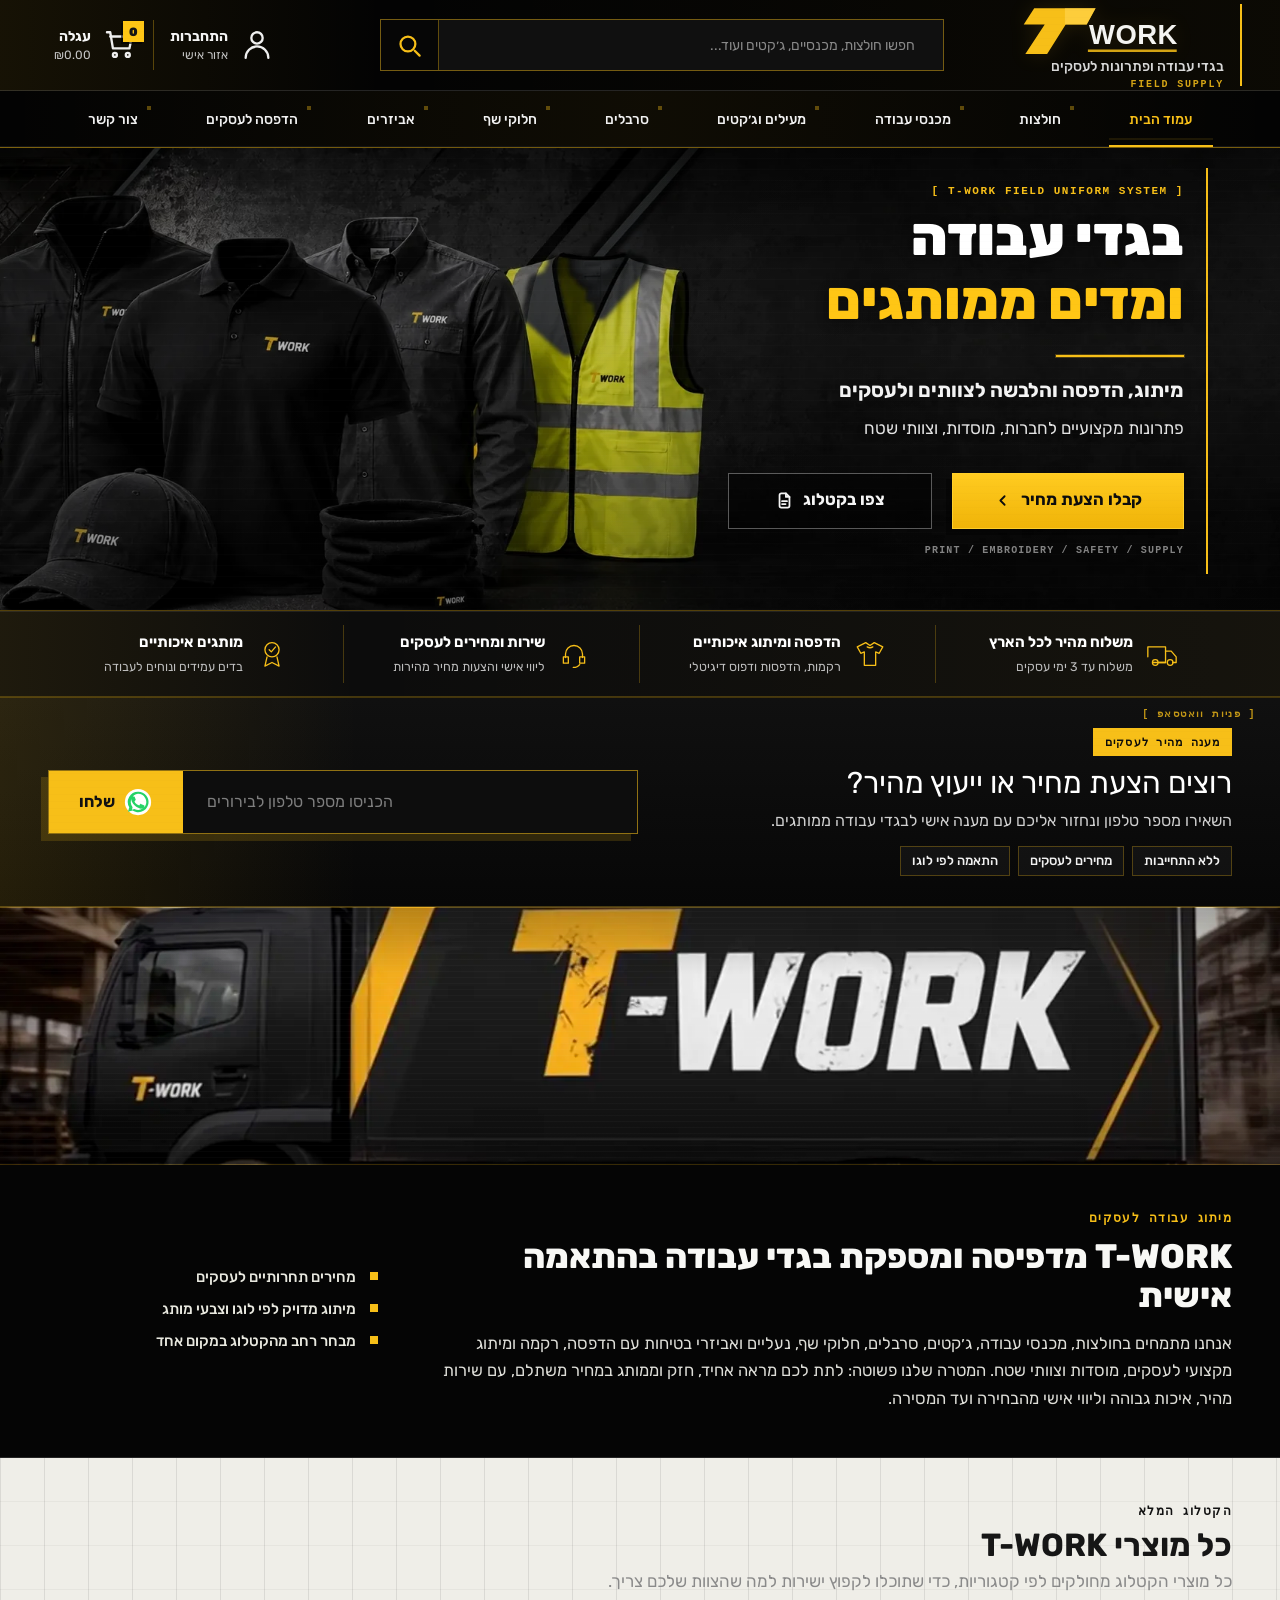
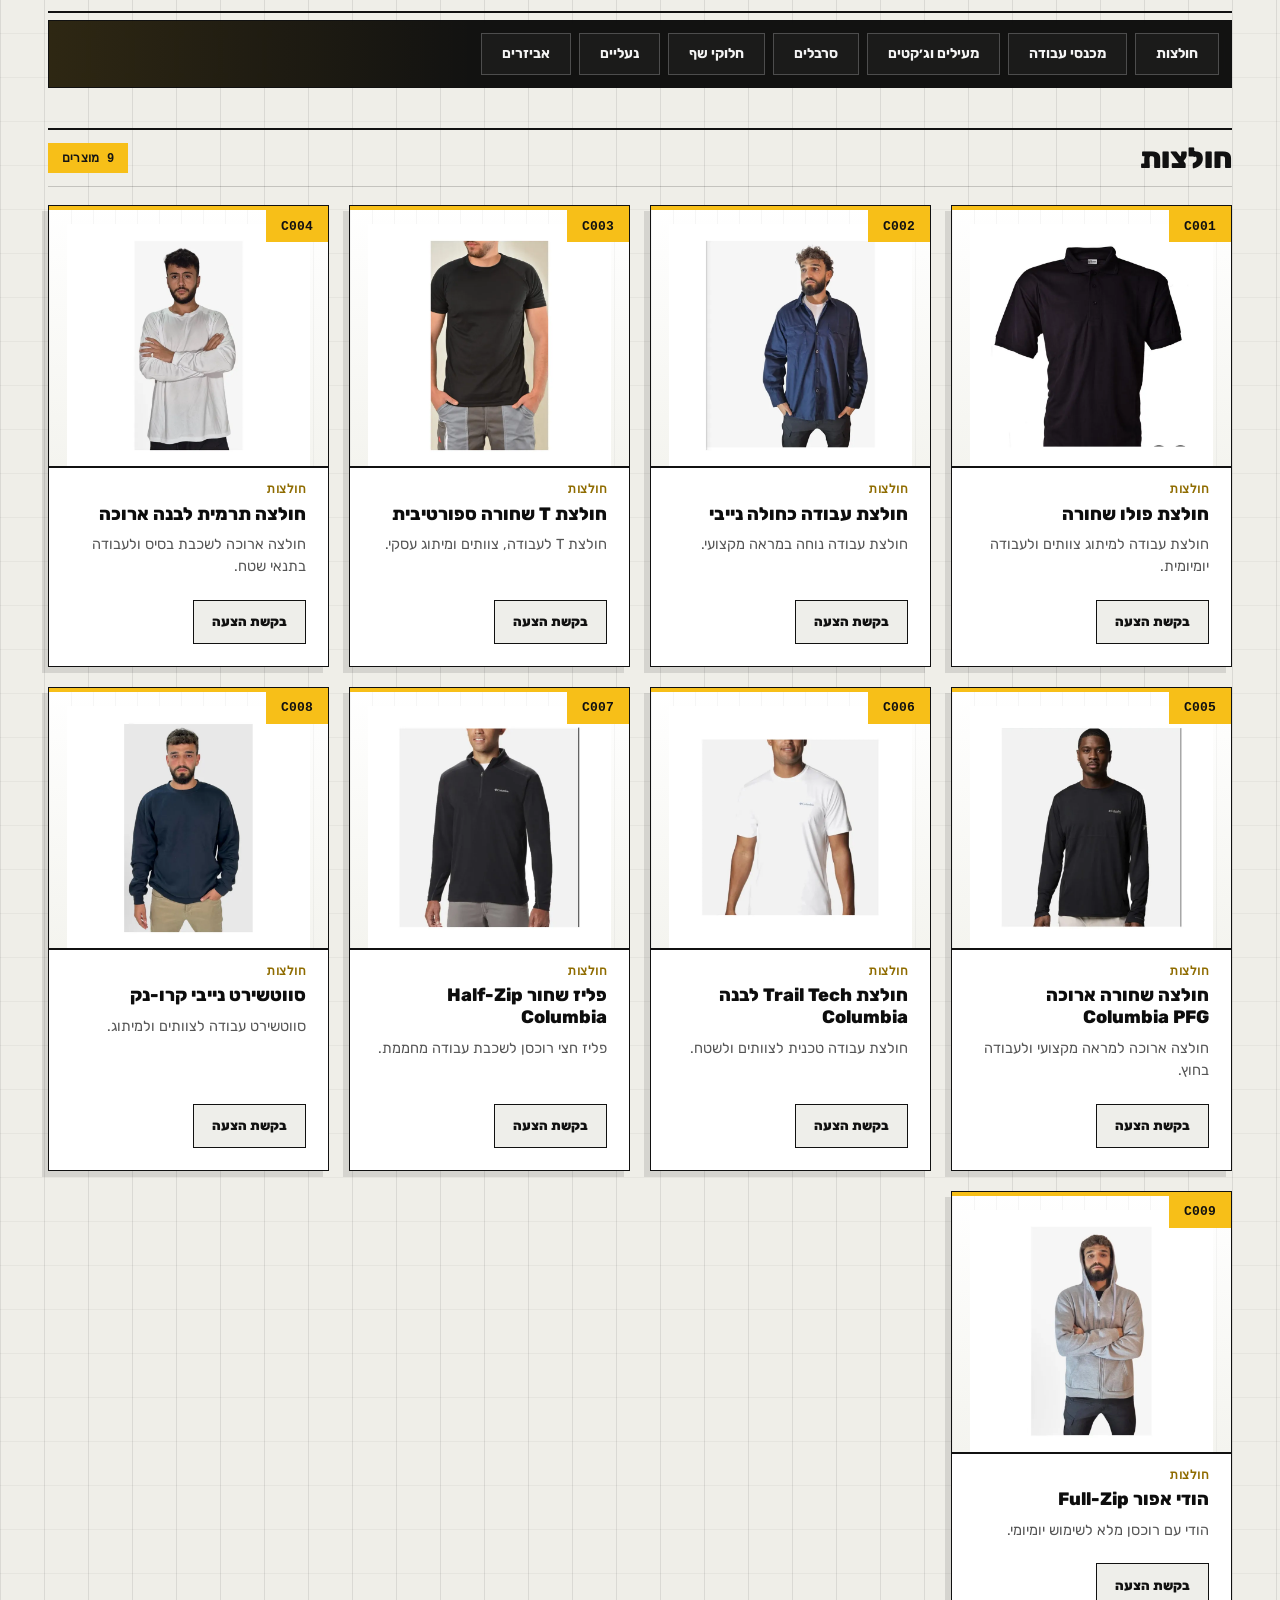
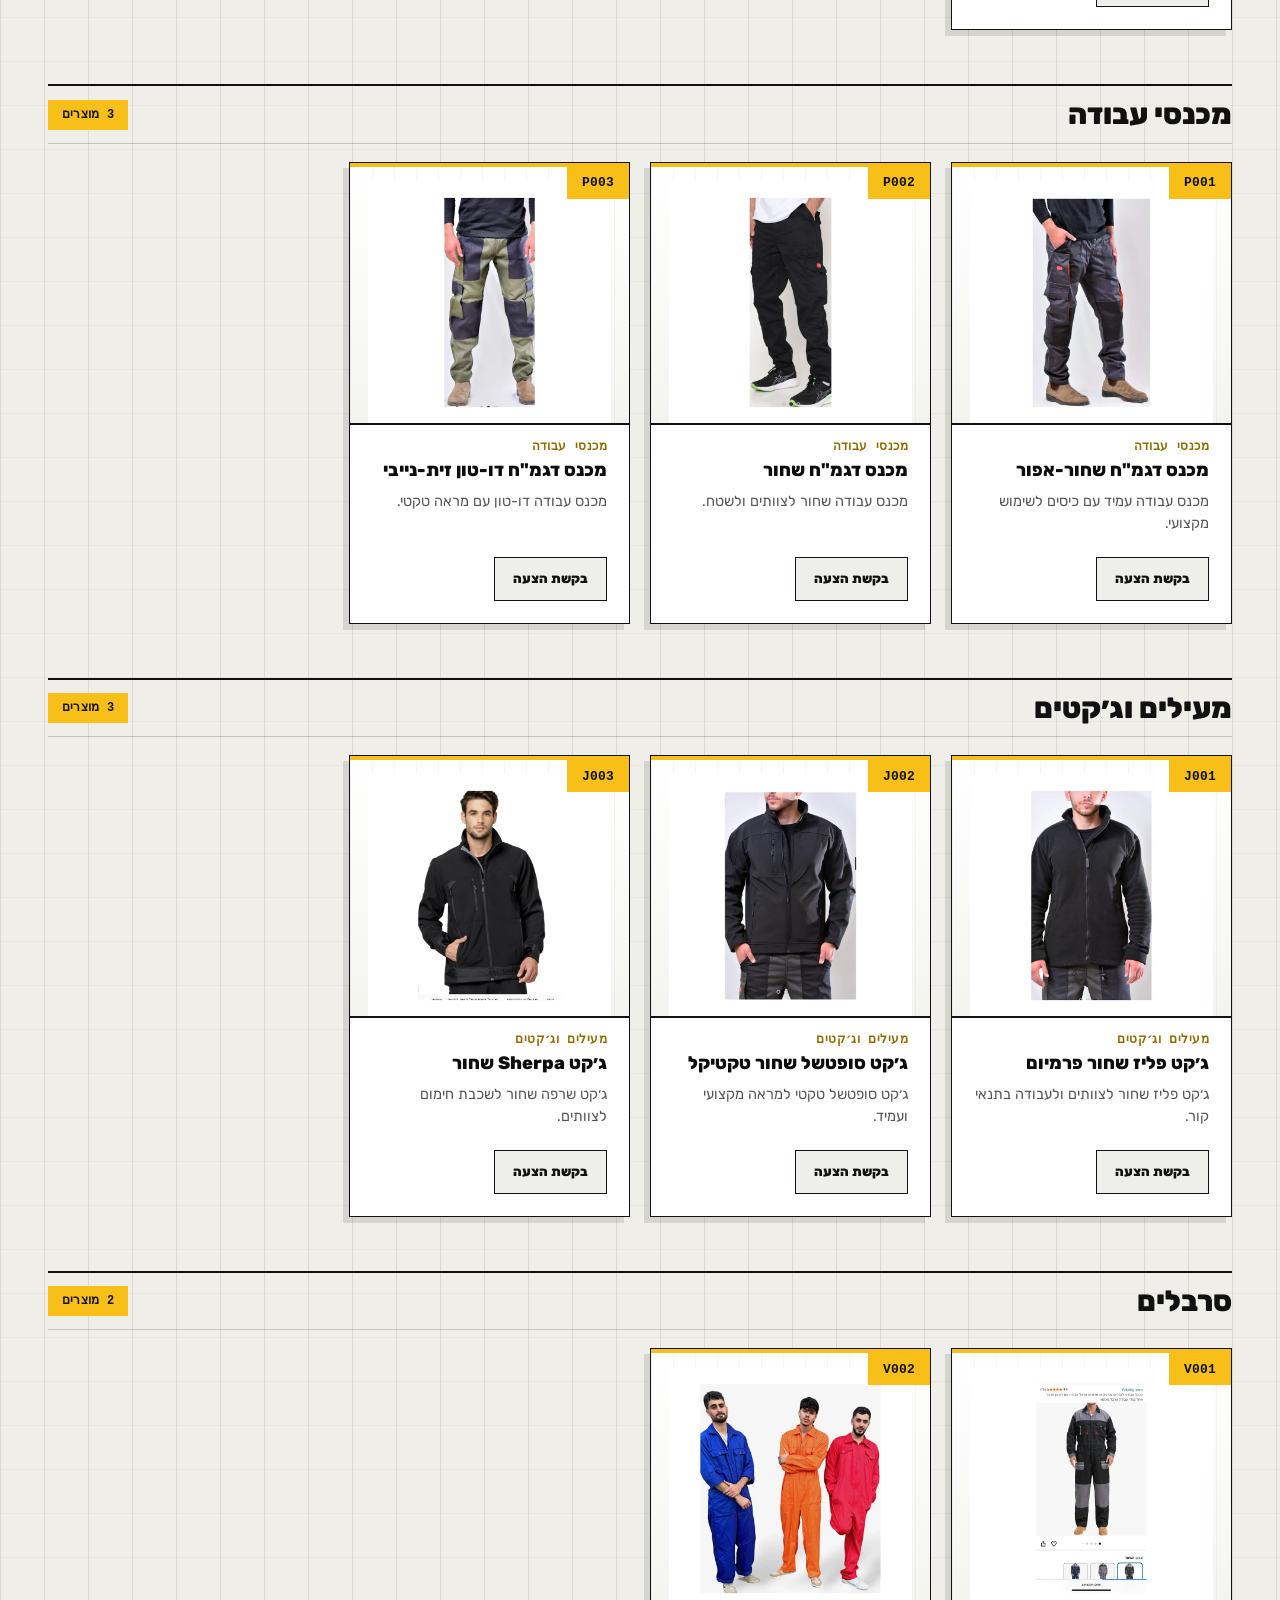
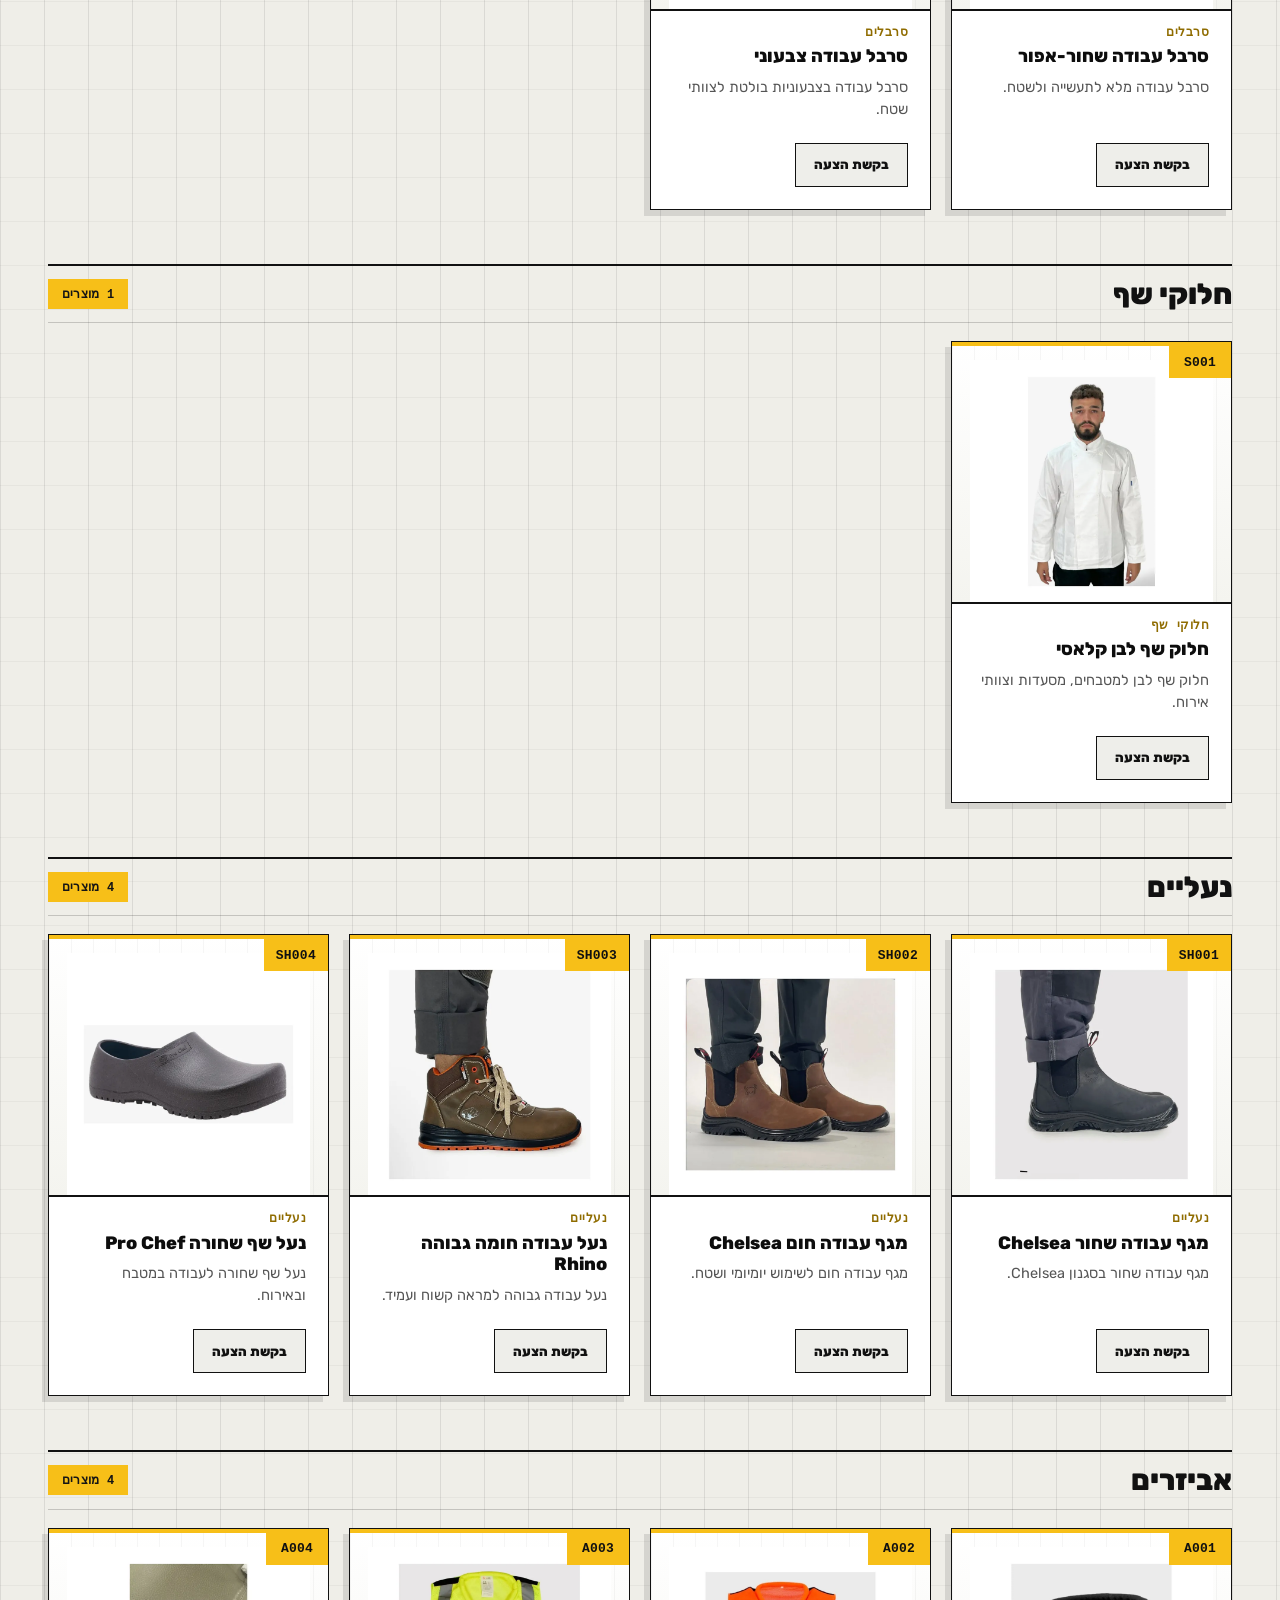
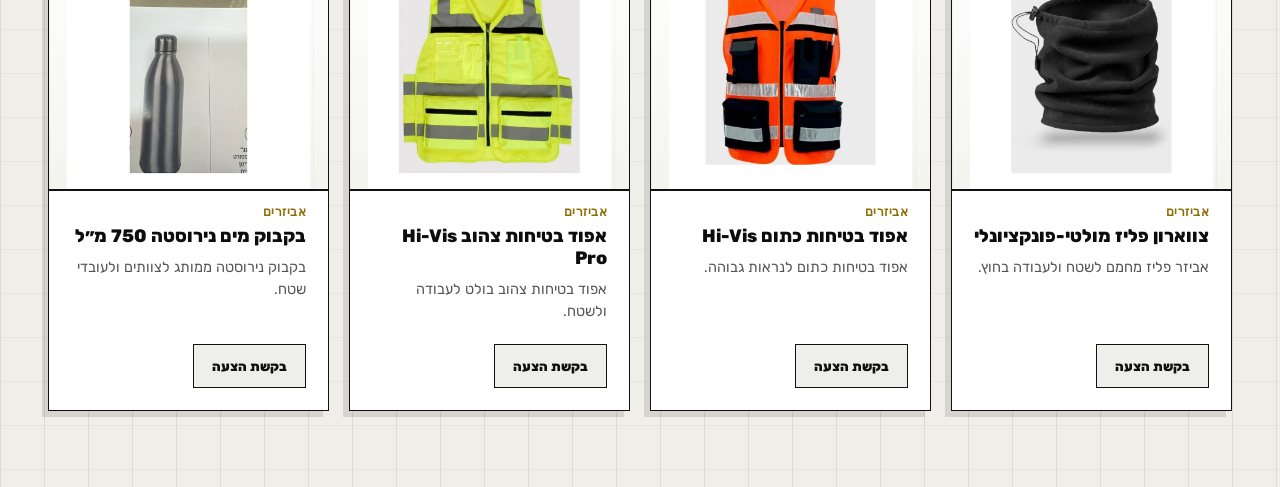
<file: index.html>
<!doctype html>
<html lang="he" dir="rtl">
  <head>
    <meta charset="utf-8" />
    <meta name="viewport" content="width=device-width, initial-scale=1" />
    <title>T-WORK - בגדי עבודה ופתרונות לעסקים</title>
    <meta name="description" content="בגדי עבודה, חולצות, מכנסיים, ג׳קטים, סרבלים ופתרונות מיתוג לעסקים וצוותים." />
    <link rel="preconnect" href="https://fonts.googleapis.com" />
    <link rel="preconnect" href="https://fonts.gstatic.com" crossorigin />
    <link href="https://fonts.googleapis.com/css2?family=Rubik:wght@400;500;600;700;800;900&display=swap" rel="stylesheet" />
    <link rel="stylesheet" href="styles.css?v=mobile-13" />
    <link rel="stylesheet" href="taste-preview.css?v=ship-3" />
  </head>
  <body id="top" class="taste-preview">
    <header class="site-header">
      <div class="header-top">
        <div class="header-inner page-shell">
          <a class="brand" href="#top" aria-label="T-WORK - דף הבית">
            <img class="brand-logo" src="assets/t-work-logo.svg" alt="T-WORK" />
            <span class="brand-subtitle">בגדי עבודה ופתרונות לעסקים</span>
          </a>

          <button class="mobile-menu-toggle" type="button" aria-label="פתיחת תפריט ניווט" aria-controls="primary-nav" aria-expanded="false">
            <span aria-hidden="true"></span>
            <span aria-hidden="true"></span>
            <span aria-hidden="true"></span>
          </button>

          <form class="search-form" action="#catalogue" role="search" data-site-search>
            <label class="sr-only" for="site-search">חיפוש מוצרים</label>
            <input id="site-search" type="search" placeholder="חפשו חולצות, מכנסיים, ג׳קטים ועוד..." />
            <span id="site-search-status" class="sr-only" aria-live="polite"></span>
            <button type="submit" aria-label="חיפוש">
              <svg viewBox="0 0 24 24" aria-hidden="true">
                <path d="m21 21-4.35-4.35" />
                <circle cx="10.6" cy="10.6" r="6.6" />
              </svg>
            </button>
          </form>

          <div class="header-actions" aria-label="קישורי משתמש ועגלה">
            <a class="utility-link account-link" href="#phone-capture" aria-label="יצירת קשר וקבלת הצעת מחיר">
              <svg class="utility-icon" viewBox="0 0 24 24" aria-hidden="true">
                <path d="M20 21a8 8 0 0 0-16 0" />
                <circle cx="12" cy="7" r="4" />
              </svg>
              <span>
                <strong>התחברות</strong>
                <small>אזור אישי</small>
              </span>
            </a>

            <a class="utility-link cart-link" href="#catalogue" aria-label="עגלה, 0 פריטים, ₪0.00">
              <span class="cart-icon-wrap">
                <svg class="utility-icon" viewBox="0 0 24 24" aria-hidden="true">
                  <path d="M5.1 6h15.2l-1.6 8.4H7L5.1 3H2.8" />
                  <circle cx="8.4" cy="19" r="1.4" />
                  <circle cx="17.5" cy="19" r="1.4" />
                </svg>
                <span class="cart-badge">0</span>
              </span>
              <span>
                <strong>עגלה</strong>
                <small>₪0.00</small>
              </span>
            </a>
          </div>
        </div>
      </div>

      <nav class="main-nav" id="primary-nav" aria-label="ניווט ראשי">
        <div class="page-shell">
          <ul class="nav-list">
            <li><a class="active" href="#top">עמוד הבית</a></li>
            <li><a href="#catalogue-shirts">חולצות</a></li>
            <li><a href="#catalogue-pants">מכנסי עבודה</a></li>
            <li><a href="#catalogue-jackets">מעילים וג׳קטים</a></li>
            <li><a href="#catalogue-overalls">סרבלים</a></li>
            <li><a href="#catalogue-chef">חלוקי שף</a></li>
            <li><a href="#catalogue-accessories">אביזרים</a></li>
            <li><a href="#business-intro">הדפסה לעסקים</a></li>
            <li><a href="#phone-capture">צור קשר</a></li>
          </ul>
        </div>
      </nav>
    </header>

    <main>
      <section class="hero hero-clean" aria-labelledby="hero-title">
        <picture class="hero-picture" aria-hidden="true">
          <source media="(max-width: 640px)" srcset="assets/t-work-mobile-hero-no-lines.webp" />
          <img class="hero-background-image" src="assets/t-work-hero-no-lines.webp" alt="" aria-hidden="true" decoding="async" fetchpriority="high" />
        </picture>
        <span class="hero-line hero-line-left" aria-hidden="true"></span>
        <span class="hero-line hero-line-center" aria-hidden="true"></span>
        <span class="hero-line hero-line-corner" aria-hidden="true"></span>

        <div class="hero-inner page-shell">
          <div class="hero-copy">
            <h1 id="hero-title">
              <span>בגדי עבודה</span>
              <strong>ומדים ממותגים</strong>
            </h1>
            <span class="hero-accent" aria-hidden="true"></span>
            <p class="hero-kicker">מיתוג, הדפסה והלבשה לצוותים ולעסקים</p>
            <p class="hero-description">פתרונות מקצועיים לחברות, מוסדות, וצוותי שטח</p>
            <div class="hero-actions">
              <a class="btn btn-primary" href="#phone-capture">
                קבלו הצעת מחיר
                <svg viewBox="0 0 24 24" aria-hidden="true">
                  <path d="m15 18-6-6 6-6" />
                </svg>
              </a>
              <a class="btn btn-outline" href="#catalogue">
                צפו בקטלוג
                <svg viewBox="0 0 24 24" aria-hidden="true">
                  <path d="M14 2H7.5A2.5 2.5 0 0 0 5 4.5v15A2.5 2.5 0 0 0 7.5 22h9a2.5 2.5 0 0 0 2.5-2.5V7z" />
                  <path d="M14 2v5h5" />
                  <path d="M8.5 13h7" />
                  <path d="M8.5 17h5" />
                </svg>
              </a>
            </div>
          </div>
        </div>
      </section>

      <section class="mobile-hero-cta" aria-label="פעולות ראשיות">
        <div class="mobile-hero-cta-inner page-shell">
          <h2>בגדי עבודה ופתרונות לעסקים</h2>
          <a class="btn btn-primary" href="#phone-capture">
            קבלו הצעת מחיר
            <svg viewBox="0 0 24 24" aria-hidden="true">
              <path d="m15 18-6-6 6-6" />
            </svg>
          </a>
          <a class="btn btn-outline" href="#catalogue">
            צפו בקטלוג
            <svg viewBox="0 0 24 24" aria-hidden="true">
              <path d="M14 2H7.5A2.5 2.5 0 0 0 5 4.5v15A2.5 2.5 0 0 0 7.5 22h9a2.5 2.5 0 0 0 2.5-2.5V7z" />
              <path d="M14 2v5h5" />
              <path d="M8.5 13h7" />
              <path d="M8.5 17h5" />
            </svg>
          </a>
        </div>
      </section>

      <section class="benefits" aria-label="יתרונות השירות">
        <div class="benefits-inner page-shell">
          <article class="benefit-item">
            <svg class="benefit-icon" viewBox="0 0 48 48" aria-hidden="true">
              <path d="M4 28V14h25v22H11" />
              <path d="M29 20h8l7 8v8h-5" />
              <path d="M29 36h-9" />
              <circle cx="14.5" cy="36" r="4" />
              <circle cx="35.5" cy="36" r="4" />
            </svg>
            <div>
              <h2>משלוח מהיר לכל הארץ</h2>
              <p>משלוח עד 3 ימי עסקים</p>
            </div>
          </article>

          <article class="benefit-item">
            <svg class="benefit-icon" viewBox="0 0 48 48" aria-hidden="true">
              <path d="M18 8 24 12l6-4 12 6-5 9-5-2v19H16V21l-5 2-5-9z" />
              <path d="M20 14a8 8 0 0 0 8 0" />
            </svg>
            <div>
              <h2>הדפסה ומיתוג איכותיים</h2>
              <p>רקמות, הדפסות ודפוס דיגיטלי</p>
            </div>
          </article>

          <article class="benefit-item">
            <svg class="benefit-icon" viewBox="0 0 48 48" aria-hidden="true">
              <path d="M12 29v-5a12 12 0 0 1 24 0v5" />
              <path d="M12 28h-3v9h7v-9z" />
              <path d="M36 28h3v9h-7v-9z" />
              <path d="M32 39c-2 3-5 4-9 4" />
            </svg>
            <div>
              <h2>שירות ומחירים לעסקים</h2>
              <p>ליווי אישי והצעות מחיר מהירות</p>
            </div>
          </article>

          <article class="benefit-item">
            <svg class="benefit-icon" viewBox="0 0 48 48" aria-hidden="true">
              <circle cx="24" cy="18" r="10" />
              <path d="m17 28-3 13 10-5 10 5-3-13" />
              <path d="m20 18 3 3 6-7" />
            </svg>
            <div>
              <h2>מותגים איכותיים</h2>
              <p>בדים עמידים ונוחים לעבודה</p>
            </div>
          </article>
        </div>
      </section>

      <section class="phone-capture" id="phone-capture" aria-labelledby="phone-capture-title">
        <div class="page-shell phone-capture-inner">
          <div class="phone-capture-copy">
            <span class="phone-capture-kicker">מענה מהיר לעסקים</span>
            <h2 id="phone-capture-title">רוצים הצעת מחיר או ייעוץ מהיר?</h2>
            <p>השאירו מספר טלפון ונחזור אליכם עם מענה אישי לבגדי עבודה ממותגים.</p>
            <div class="phone-capture-trust" aria-label="פרטי השירות">
              <span>ללא התחייבות</span>
              <span>מחירים לעסקים</span>
              <span>התאמה לפי לוגו</span>
            </div>
          </div>

          <form class="phone-capture-form" action="#" method="get" data-whatsapp-form>
            <label class="sr-only" for="inquiry-phone">מספר טלפון לבירורים</label>
            <input
              id="inquiry-phone"
              name="phone"
              type="tel"
              inputmode="tel"
              autocomplete="tel"
              placeholder="הכניסו מספר טלפון לבירורים"
              required
            />
            <button type="submit" aria-label="שליחת מספר טלפון לבירור בוואטסאפ">
              <span class="whatsapp-icon" aria-hidden="true">
                <img src="assets/whatsapp.svg" alt="" decoding="async" />
              </span>
              שלחו
            </button>
          </form>
          <p class="phone-capture-status" data-phone-status aria-live="polite"></p>
        </div>
      </section>

      <section class="truck-divider" aria-label="משלוחי T-WORK לעסקים">
        <video class="truck-divider-video" autoplay muted loop playsinline preload="none" poster="assets/videos/t-work-truck-poster.webp" width="1280" height="720" aria-hidden="true" tabindex="-1">
          <source src="assets/videos/t-work-truck-divider.mp4" type="video/mp4" />
        </video>
        <div class="truck-divider-shade" aria-hidden="true"></div>
      </section>

      <section class="business-intro" id="business-intro" aria-labelledby="business-intro-title">
        <div class="page-shell business-intro-inner">
          <div class="business-intro-copy">
            <span class="section-kicker">מיתוג עבודה לעסקים</span>
            <h2 id="business-intro-title">T-WORK מדפיסה ומספקת בגדי עבודה בהתאמה אישית</h2>
            <p>
              אנחנו מתמחים בחולצות, מכנסי עבודה, ג׳קטים, סרבלים, חלוקי שף, נעליים ואביזרי בטיחות
              עם הדפסה, רקמה ומיתוג מקצועי לעסקים, מוסדות וצוותי שטח. המטרה שלנו פשוטה: לתת לכם
              מראה אחיד, חזק וממותג במחיר משתלם, עם שירות מהיר, איכות גבוהה וליווי אישי מהבחירה ועד המסירה.
            </p>
          </div>
          <div class="business-intro-points" aria-label="יתרונות T-WORK">
            <span>מחירים תחרותיים לעסקים</span>
            <span>מיתוג מדויק לפי לוגו וצבעי מותג</span>
            <span>מבחר רחב מהקטלוג במקום אחד</span>
          </div>
        </div>
      </section>

      <section class="home-catalogue" id="catalogue" aria-labelledby="home-catalogue-title">
        <div class="page-shell">
          <div class="section-heading home-catalogue-heading">
            <div>
              <span class="section-kicker">הקטלוג המלא</span>
              <h2 id="home-catalogue-title">כל מוצרי T-WORK</h2>
              <p>כל מוצרי הקטלוג מחולקים לפי קטגוריות, כדי שתוכלו לקפוץ ישירות למה שהצוות שלכם צריך.</p>
            </div>
          </div>

          <nav class="catalogue-anchor-nav" aria-label="ניווט בקטלוג">
            <a href="#catalogue-shirts">חולצות</a>
            <a href="#catalogue-pants">מכנסי עבודה</a>
            <a href="#catalogue-jackets">מעילים וג׳קטים</a>
            <a href="#catalogue-overalls">סרבלים</a>
            <a href="#catalogue-chef">חלוקי שף</a>
            <a href="#catalogue-shoes">נעליים</a>
            <a href="#catalogue-accessories">אביזרים</a>
          </nav>

          <div class="home-catalogue-groups" data-home-catalogue>
            <section class="home-catalogue-section" id="catalogue-shirts" aria-labelledby="catalogue-shirts-title">
              <div class="home-catalogue-section-heading">
                <h3 id="catalogue-shirts-title">חולצות</h3>
                <span data-category-count="חולצות">0 מוצרים</span>
              </div>
              <div class="home-products-grid" data-category-products="חולצות"></div>
            </section>

            <section class="home-catalogue-section" id="catalogue-pants" aria-labelledby="catalogue-pants-title">
              <div class="home-catalogue-section-heading">
                <h3 id="catalogue-pants-title">מכנסי עבודה</h3>
                <span data-category-count="מכנסי עבודה">0 מוצרים</span>
              </div>
              <div class="home-products-grid" data-category-products="מכנסי עבודה"></div>
            </section>

            <section class="home-catalogue-section" id="catalogue-jackets" aria-labelledby="catalogue-jackets-title">
              <div class="home-catalogue-section-heading">
                <h3 id="catalogue-jackets-title">מעילים וג׳קטים</h3>
                <span data-category-count="מעילים וג׳קטים">0 מוצרים</span>
              </div>
              <div class="home-products-grid" data-category-products="מעילים וג׳קטים"></div>
            </section>

            <section class="home-catalogue-section" id="catalogue-overalls" aria-labelledby="catalogue-overalls-title">
              <div class="home-catalogue-section-heading">
                <h3 id="catalogue-overalls-title">סרבלים</h3>
                <span data-category-count="סרבלים">0 מוצרים</span>
              </div>
              <div class="home-products-grid" data-category-products="סרבלים"></div>
            </section>

            <section class="home-catalogue-section" id="catalogue-chef" aria-labelledby="catalogue-chef-title">
              <div class="home-catalogue-section-heading">
                <h3 id="catalogue-chef-title">חלוקי שף</h3>
                <span data-category-count="חלוקי שף">0 מוצרים</span>
              </div>
              <div class="home-products-grid" data-category-products="חלוקי שף"></div>
            </section>

            <section class="home-catalogue-section" id="catalogue-shoes" aria-labelledby="catalogue-shoes-title">
              <div class="home-catalogue-section-heading">
                <h3 id="catalogue-shoes-title">נעליים</h3>
                <span data-category-count="נעליים">0 מוצרים</span>
              </div>
              <div class="home-products-grid" data-category-products="נעליים"></div>
            </section>

            <section class="home-catalogue-section" id="catalogue-accessories" aria-labelledby="catalogue-accessories-title">
              <div class="home-catalogue-section-heading">
                <h3 id="catalogue-accessories-title">אביזרים</h3>
                <span data-category-count="אביזרים">0 מוצרים</span>
              </div>
              <div class="home-products-grid" data-category-products="אביזרים"></div>
            </section>
          </div>
        </div>
      </section>

    </main>
    <script src="data/products.js"></script>
    <script src="homepage-products.js?v=mobile-12"></script>
    <script src="site-actions.js?v=mobile-13"></script>
  </body>
</html>
</file>
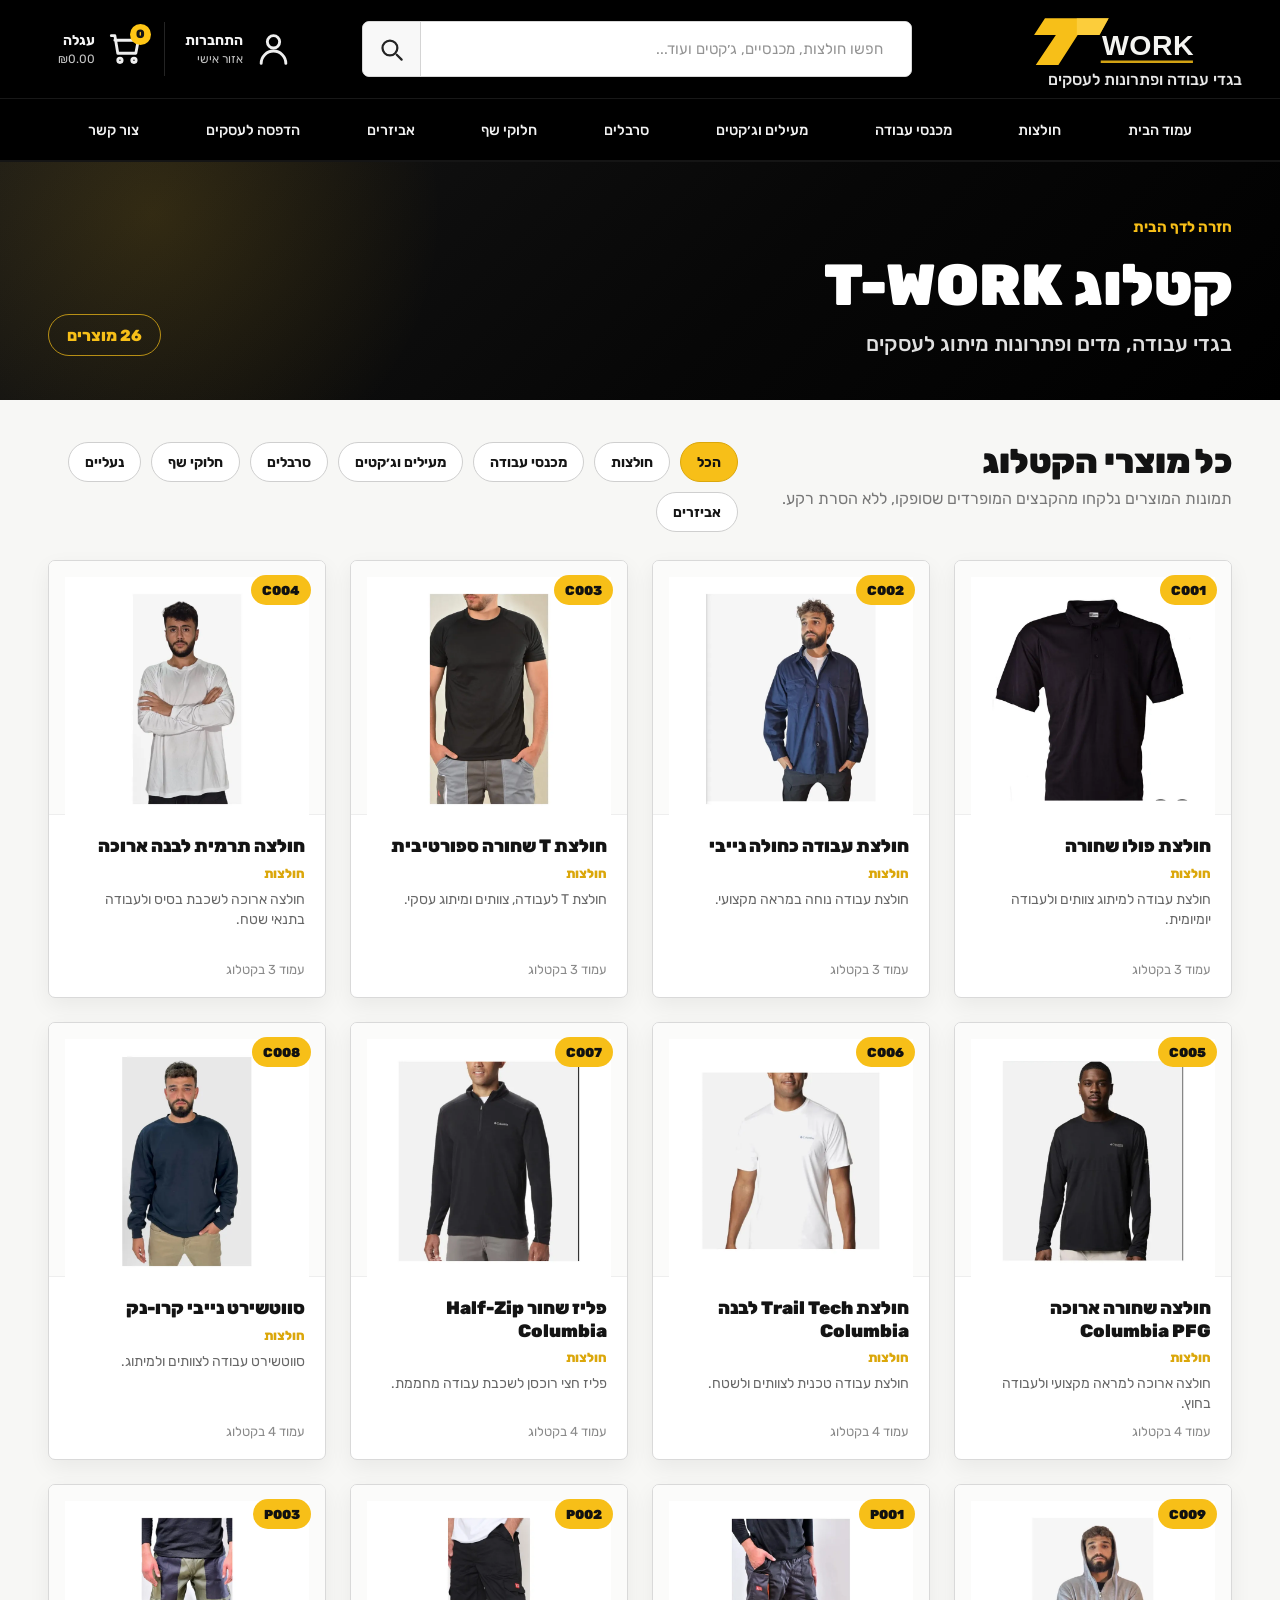
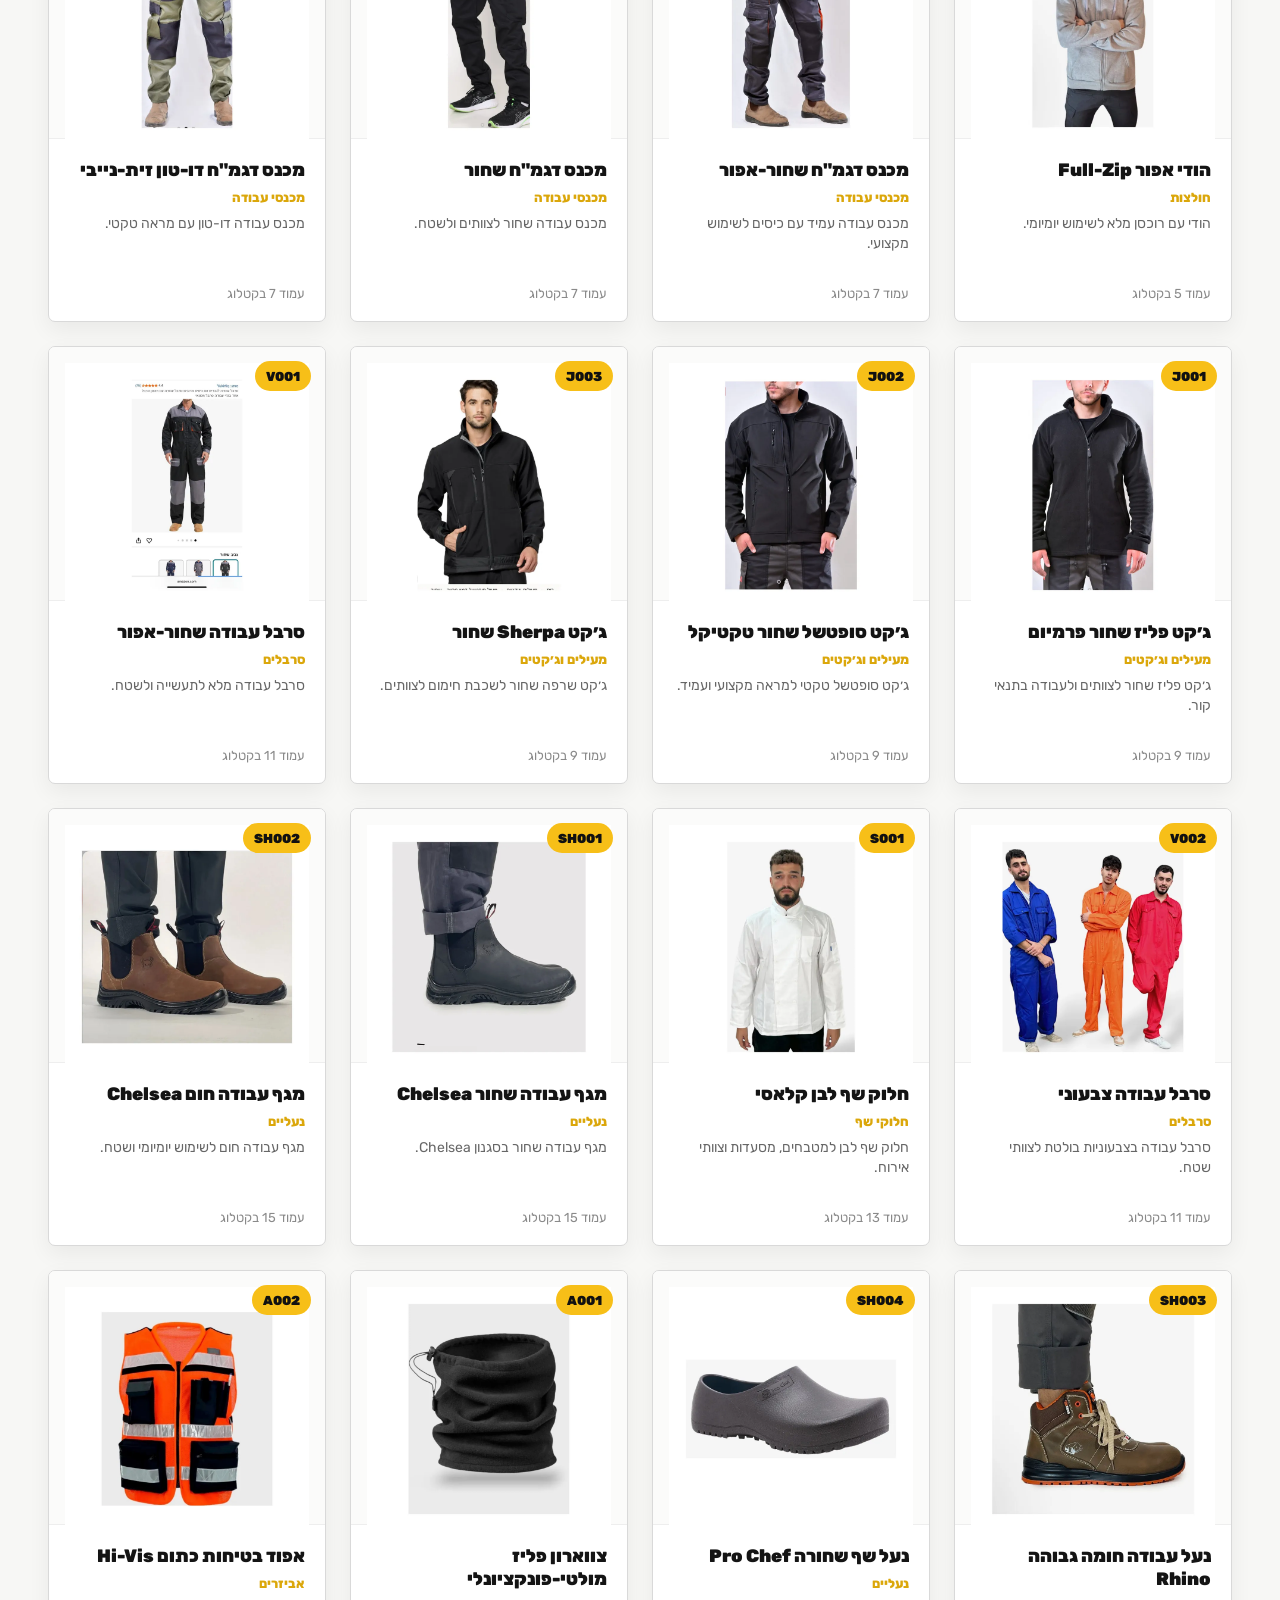
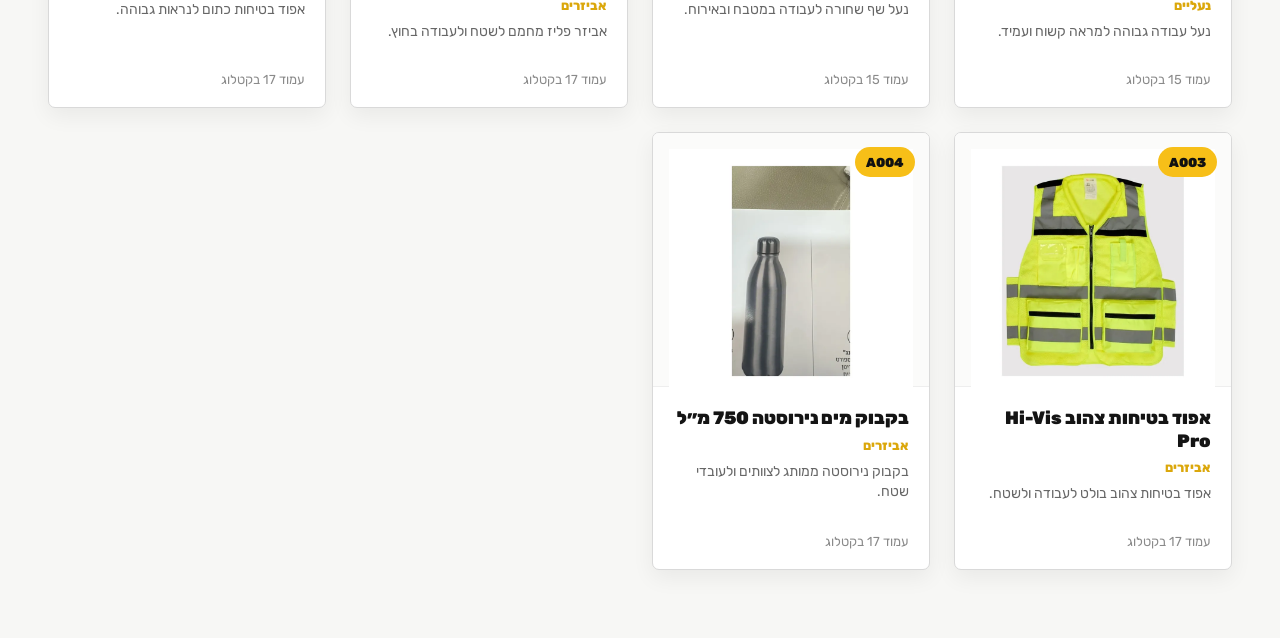
<file: catalogue.html>
<!doctype html>
<html lang="he" dir="rtl">
  <head>
    <meta charset="utf-8" />
    <meta name="viewport" content="width=device-width, initial-scale=1" />
    <title>קטלוג T-WORK - בגדי עבודה ופתרונות מיתוג לעסקים</title>
    <meta name="description" content="קטלוג מוצרי T-WORK: חולצות, מכנסי עבודה, מעילים וג׳קטים, סרבלים, חלוקי שף, נעליים ואביזרים." />
    <link rel="preconnect" href="https://fonts.googleapis.com" />
    <link rel="preconnect" href="https://fonts.gstatic.com" crossorigin />
    <link href="https://fonts.googleapis.com/css2?family=Rubik:wght@400;500;600;700;800;900&display=swap" rel="stylesheet" />
    <link rel="stylesheet" href="styles.css" />
    <link rel="stylesheet" href="catalogue.css" />
  </head>
  <body>
    <header class="site-header">
      <div class="header-top">
        <div class="header-inner page-shell">
          <a class="brand" href="index.html" aria-label="T-WORK - דף הבית">
            <img class="brand-logo" src="assets/t-work-logo.svg" alt="T-WORK" />
            <span class="brand-subtitle">בגדי עבודה ופתרונות לעסקים</span>
          </a>

          <form class="search-form" action="#" role="search">
            <label class="sr-only" for="site-search">חיפוש מוצרים</label>
            <input id="site-search" type="search" placeholder="חפשו חולצות, מכנסיים, ג׳קטים ועוד..." />
            <button type="submit" aria-label="חיפוש">
              <svg viewBox="0 0 24 24" aria-hidden="true">
                <path d="m21 21-4.35-4.35" />
                <circle cx="10.6" cy="10.6" r="6.6" />
              </svg>
            </button>
          </form>

          <div class="header-actions" aria-label="קישורי משתמש ועגלה">
            <a class="utility-link account-link" href="#">
              <svg class="utility-icon" viewBox="0 0 24 24" aria-hidden="true">
                <path d="M20 21a8 8 0 0 0-16 0" />
                <circle cx="12" cy="7" r="4" />
              </svg>
              <span>
                <strong>התחברות</strong>
                <small>אזור אישי</small>
              </span>
            </a>

            <a class="utility-link cart-link" href="#" aria-label="עגלה, 0 פריטים, ₪0.00">
              <span class="cart-icon-wrap">
                <svg class="utility-icon" viewBox="0 0 24 24" aria-hidden="true">
                  <path d="M5.1 6h15.2l-1.6 8.4H7L5.1 3H2.8" />
                  <circle cx="8.4" cy="19" r="1.4" />
                  <circle cx="17.5" cy="19" r="1.4" />
                </svg>
                <span class="cart-badge">0</span>
              </span>
              <span>
                <strong>עגלה</strong>
                <small>₪0.00</small>
              </span>
            </a>
          </div>
        </div>
      </div>

      <nav class="main-nav" aria-label="ניווט ראשי">
        <div class="page-shell">
          <ul class="nav-list">
            <li><a href="index.html#top">עמוד הבית</a></li>
            <li><a href="index.html#catalogue-shirts">חולצות</a></li>
            <li><a href="index.html#catalogue-pants">מכנסי עבודה</a></li>
            <li><a href="index.html#catalogue-jackets">מעילים וג׳קטים</a></li>
            <li><a href="index.html#catalogue-overalls">סרבלים</a></li>
            <li><a href="index.html#catalogue-chef">חלוקי שף</a></li>
            <li><a href="index.html#catalogue-accessories">אביזרים</a></li>
            <li><a href="index.html#business-intro">הדפסה לעסקים</a></li>
            <li><a href="index.html#business-intro">צור קשר</a></li>
          </ul>
        </div>
      </nav>
    </header>

    <main class="catalogue-page">
      <section class="catalogue-hero">
        <div class="page-shell catalogue-hero-inner">
          <div>
            <a class="catalogue-back-link" href="index.html">חזרה לדף הבית</a>
            <h1>קטלוג T-WORK</h1>
            <p>בגדי עבודה, מדים ופתרונות מיתוג לעסקים</p>
          </div>
          <span class="catalogue-count" data-product-count></span>
        </div>
      </section>

      <section class="catalogue-products" aria-labelledby="catalogue-products-title">
        <div class="page-shell">
          <div class="catalogue-toolbar">
            <div>
              <h2 id="catalogue-products-title">כל מוצרי הקטלוג</h2>
              <p>תמונות המוצרים נלקחו מהקבצים המופרדים שסופקו, ללא הסרת רקע.</p>
            </div>
            <div class="catalogue-filters" aria-label="סינון לפי קטגוריה">
              <button class="active" type="button" data-category-filter="הכל">הכל</button>
              <button type="button" data-category-filter="חולצות">חולצות</button>
              <button type="button" data-category-filter="מכנסי עבודה">מכנסי עבודה</button>
              <button type="button" data-category-filter="מעילים וג׳קטים">מעילים וג׳קטים</button>
              <button type="button" data-category-filter="סרבלים">סרבלים</button>
              <button type="button" data-category-filter="חלוקי שף">חלוקי שף</button>
              <button type="button" data-category-filter="נעליים">נעליים</button>
              <button type="button" data-category-filter="אביזרים">אביזרים</button>
            </div>
          </div>

          <div class="catalogue-grid" data-catalogue-grid></div>
        </div>
      </section>
    </main>

    <script src="data/products.js"></script>
    <script src="catalogue.js"></script>
  </body>
</html>
</file>
<file: styles.css>
:root {
  --black: #000000;
  --near-black: #060606;
  --hero-black: #0b0b0c;
  --dark-band: #151515;
  --dark-line: #272727;
  --gold: #f7bf18;
  --gold-strong: #ffc615;
  --gold-dark: #dba70b;
  --white: #ffffff;
  --soft-white: #e7e7e7;
  --light-bg: #f7f7f5;
  --card-bg: #ffffff;
  --text: #111111;
  --muted: #787878;
  --border: #d9d9d9;
  --shadow: 0 10px 26px rgba(0, 0, 0, 0.1);
  --font-ui: "Rubik", Arial, sans-serif;
  --font-display: "Rubik", Arial, sans-serif;
  --font-hebrew: var(--font-ui);
}

* {
  box-sizing: border-box;
}

html {
  background: var(--light-bg);
  scroll-behavior: smooth;
  scroll-padding-top: 16px;
}

body {
  margin: 0;
  color: var(--text);
  background: var(--light-bg);
  font-family: var(--font-ui);
  letter-spacing: 0;
  overflow-x: hidden;
}

a {
  color: inherit;
  text-decoration: none;
}

a:focus-visible,
button:focus-visible,
input:focus-visible {
  outline: 3px solid rgba(247, 191, 24, 0.92);
  outline-offset: 4px;
}

img,
svg {
  display: block;
}

[hidden] {
  display: none !important;
}

button,
input {
  font: inherit;
}

.sr-only {
  position: absolute;
  width: 1px;
  height: 1px;
  padding: 0;
  margin: -1px;
  overflow: hidden;
  clip: rect(0, 0, 0, 0);
  white-space: nowrap;
  border: 0;
}

.page-shell {
  width: min(100% - 96px, 1340px);
  margin-inline: auto;
}

.site-header {
  background: var(--black);
  color: var(--white);
}

.header-top {
  min-height: 98px;
  border-bottom: 1px solid #181818;
}

.header-inner {
  width: min(100% - 76px, 1364px);
  display: grid;
  grid-template-columns: 286px minmax(430px, 560px) 320px;
  grid-template-areas: "actions search brand";
  align-items: center;
  justify-content: space-between;
  column-gap: 24px;
  min-height: 98px;
  direction: ltr;
}

.brand {
  grid-area: brand;
  justify-self: end;
  direction: rtl;
  display: flex;
  flex-direction: column;
  align-items: flex-start;
  line-height: 1;
}

.brand-logo {
  width: 218px;
  height: auto;
}

.brand-title {
  display: block;
  white-space: nowrap;
  font-size: 44px;
  font-family: var(--font-display);
  font-weight: 900;
  letter-spacing: 0;
}

.brand-gold {
  color: var(--gold);
}

.brand-white {
  color: var(--white);
}

.brand-subtitle {
  margin-top: 2px;
  color: var(--soft-white);
  font-family: var(--font-ui);
  font-size: 16px;
  font-weight: 500;
  letter-spacing: 0;
}

.mobile-menu-toggle {
  grid-area: menu;
  display: none;
  place-items: center;
  gap: 5px;
  width: 46px;
  height: 46px;
  padding: 0;
  border: 1px solid rgba(247, 191, 24, 0.48);
  border-radius: 7px;
  color: var(--gold);
  background: rgba(255, 255, 255, 0.045);
  cursor: pointer;
}

.mobile-menu-toggle span {
  display: block;
  width: 22px;
  height: 2px;
  border-radius: 999px;
  background: currentColor;
  transition:
    transform 160ms ease,
    opacity 160ms ease;
}

.site-header.is-nav-open .mobile-menu-toggle span:nth-child(1) {
  transform: translateY(7px) rotate(45deg);
}

.site-header.is-nav-open .mobile-menu-toggle span:nth-child(2) {
  opacity: 0;
}

.site-header.is-nav-open .mobile-menu-toggle span:nth-child(3) {
  transform: translateY(-7px) rotate(-45deg);
}

.search-form {
  grid-area: search;
  justify-self: center;
  width: min(100%, 558px);
  height: 56px;
  transform: translateX(14px);
  direction: rtl;
  display: grid;
  grid-template-columns: 1fr 58px;
  overflow: hidden;
  border: 1px solid #d7d7d7;
  border-radius: 7px;
  background: var(--white);
  box-shadow: 0 2px 5px rgba(0, 0, 0, 0.22);
}

.search-form input {
  min-width: 0;
  border: 0;
  padding: 0 28px;
  color: #555;
  background: var(--white);
  font-size: 15px;
  font-weight: 400;
}

.search-form input::placeholder {
  color: #939393;
}

.search-form button {
  display: grid;
  place-items: center;
  border: 0;
  border-right: 1px solid #d4d4d4;
  color: #242424;
  background: #f8f8f8;
  cursor: pointer;
}

.search-form svg {
  width: 27px;
  height: 27px;
  fill: none;
  stroke: currentColor;
  stroke-width: 2;
  stroke-linecap: round;
}

.header-actions {
  grid-area: actions;
  justify-self: start;
  direction: rtl;
  display: flex;
  align-items: center;
  min-height: 54px;
}

.utility-link {
  position: relative;
  display: inline-flex;
  align-items: center;
  gap: 12px;
  min-height: 54px;
  padding: 0 20px;
  color: #f5f5f5;
}

.utility-link + .utility-link {
  border-right: 1px solid #242424;
}

.utility-icon {
  width: 37px;
  height: 37px;
  color: #efefef;
  fill: none;
  stroke: currentColor;
  stroke-width: 1.85;
  stroke-linecap: round;
  stroke-linejoin: round;
}

.utility-link strong,
.utility-link small {
  display: block;
  white-space: nowrap;
}

.utility-link strong {
  font-size: 14px;
  font-weight: 700;
  line-height: 1.25;
}

.utility-link small {
  margin-top: 3px;
  color: #c6c6c6;
  font-size: 12px;
  line-height: 1.2;
}

.cart-icon-wrap {
  position: relative;
}

.cart-badge {
  position: absolute;
  top: -7px;
  right: -7px;
  display: grid;
  place-items: center;
  width: 21px;
  height: 21px;
  border-radius: 999px;
  color: #151515;
  background: var(--gold-strong);
  font-size: 12px;
  font-weight: 900;
}

.main-nav {
  height: 62px;
  border-bottom: 1px solid #151515;
  background: var(--black);
}

.main-nav .page-shell {
  width: min(100% - 168px, 1276px);
}

.nav-list {
  display: flex;
  align-items: stretch;
  justify-content: space-between;
  gap: 18px;
  height: 62px;
  padding: 0;
  margin: 0;
  list-style: none;
}

.nav-list a {
  position: relative;
  display: flex;
  align-items: center;
  justify-content: center;
  min-width: 46px;
  height: 62px;
  padding-inline: 4px;
  color: #f1f1f1;
  font-family: var(--font-ui);
  font-size: 14.5px;
  font-weight: 500;
  white-space: nowrap;
  transition: color 160ms ease;
}

.nav-list a:hover,
.nav-list a.active {
  color: var(--gold);
}

.nav-list a.active::after {
  content: "";
  position: absolute;
  right: 50%;
  bottom: -1px;
  width: 136px;
  height: 3px;
  transform: translateX(50%);
  background: var(--gold);
}

.hero {
  position: relative;
  min-height: 462px;
  overflow: hidden;
  color: var(--white);
  background:
    radial-gradient(ellipse at 22% 42%, rgba(255, 255, 255, 0.105), transparent 28%),
    radial-gradient(ellipse at 42% 12%, rgba(255, 255, 255, 0.055), transparent 32%),
    linear-gradient(104deg, rgba(255, 255, 255, 0.055) 0 9%, transparent 9% 20%, rgba(255, 255, 255, 0.045) 20% 30%, transparent 30%),
    linear-gradient(90deg, #17181a 0%, #111214 42%, #070708 78%, #050505 100%);
  border-bottom: 1px solid #303030;
}

.hero::before {
  content: "";
  position: absolute;
  inset: 0;
  background:
    radial-gradient(circle at 38% 64%, rgba(255, 255, 255, 0.04), transparent 22rem),
    linear-gradient(115deg, rgba(255, 255, 255, 0.04), transparent 45%),
    repeating-linear-gradient(152deg, rgba(255, 255, 255, 0.024) 0 1px, transparent 1px 19px),
    repeating-linear-gradient(72deg, rgba(0, 0, 0, 0.18) 0 2px, transparent 2px 17px);
  opacity: 0.42;
  pointer-events: none;
}

.hero-clean {
  min-height: 462px;
  background: #070707;
}

.hero-clean::before,
.hero-clean .hero-line {
  display: none;
}

.hero-picture {
  position: absolute;
  inset: 0;
  display: block;
  overflow: hidden;
}

.hero-background-image {
  position: absolute;
  inset: 0;
  width: 116%;
  height: 118%;
  object-fit: cover;
  object-position: 38% center;
  transform: translate(9%, -8%);
  transform-origin: left center;
}

.hero-clean::after {
  content: "";
  position: absolute;
  inset: 0;
  background:
    linear-gradient(90deg, rgba(0, 0, 0, 0) 0 42%, rgba(0, 0, 0, 0.08) 58%, rgba(0, 0, 0, 0.3) 100%),
    radial-gradient(ellipse at 80% 48%, rgba(0, 0, 0, 0.02), rgba(0, 0, 0, 0.32) 74%);
  pointer-events: none;
}

.hero-line {
  position: absolute;
  display: block;
  width: 4px;
  background: var(--gold);
  transform: rotate(36deg);
  transform-origin: center;
  box-shadow: 0 0 20px rgba(247, 191, 24, 0.16);
}

.hero-line-left {
  left: 52px;
  top: -45px;
  height: 248px;
}

.hero-line-center {
  left: 48.2%;
  top: -9px;
  height: 170px;
}

.hero-line-corner {
  right: 50px;
  bottom: -84px;
  height: 184px;
}

.hero-inner {
  position: relative;
  z-index: 1;
  direction: ltr;
  display: grid;
  grid-template-columns: minmax(635px, 1.06fr) minmax(470px, 0.94fr);
  align-items: center;
  min-height: 462px;
}

.hero-clean .hero-inner {
  direction: rtl;
  display: flex;
  align-items: center;
  justify-content: flex-start;
}

.hero-media {
  align-self: end;
  justify-self: start;
  width: 975px;
  max-width: 100%;
  margin-left: -86px;
  margin-bottom: 0;
  transform: translateY(-12px);
}

.hero-media img {
  width: 100%;
  height: auto;
  filter: drop-shadow(0 34px 34px rgba(0, 0, 0, 0.58)) contrast(1.04) saturate(1.04);
}

.hero-copy {
  direction: rtl;
  justify-self: end;
  width: min(100%, 475px);
  padding-top: 7px;
  text-align: right;
  transform: translateX(-22px) translateY(-14px);
}

.hero-clean .hero-copy {
  width: min(100%, 500px);
  transform: translateX(-24px) translateY(-8px);
}

.hero-copy h1 {
  margin: 0;
  font-size: clamp(53px, 4.45vw, 65px);
  font-family: var(--font-display);
  font-weight: 800;
  line-height: 1.03;
  letter-spacing: 0;
  text-shadow: 0 3px 12px rgba(0, 0, 0, 0.38);
}

.hero-copy h1 span,
.hero-copy h1 strong {
  display: block;
}

.hero-copy h1 span {
  color: var(--white);
}

.hero-copy h1 strong {
  margin-top: 8px;
  color: var(--gold-strong);
  font-weight: 800;
}

.hero-accent {
  display: block;
  width: 86px;
  height: 4px;
  margin: 27px 0 23px;
  background: var(--gold);
}

.hero-kicker {
  margin: 0;
  color: #f3f3f3;
  font-family: var(--font-ui);
  font-size: 21px;
  font-weight: 700;
  line-height: 1.35;
  text-shadow: 0 2px 9px rgba(0, 0, 0, 0.34);
}

.hero-description {
  max-width: 356px;
  margin: 12px 0 0;
  color: #e3e3e3;
  font-family: var(--font-ui);
  font-size: 18px;
  font-weight: 400;
  line-height: 1.5;
  text-shadow: 0 2px 8px rgba(0, 0, 0, 0.32);
}

.hero-actions {
  display: flex;
  align-items: center;
  gap: 20px;
  margin-top: 31px;
}

.mobile-hero-cta {
  display: none;
}

.btn {
  display: inline-flex;
  align-items: center;
  justify-content: center;
  gap: 10px;
  min-height: 58px;
  padding: 14px 28px;
  border-radius: 5px;
  font-family: var(--font-ui);
  font-size: 16.5px;
  font-weight: 700;
  line-height: 1;
  transition:
    transform 160ms ease,
    background 160ms ease,
    border-color 160ms ease;
}

.btn:hover {
  transform: translateY(-1px);
}

.btn svg {
  width: 19px;
  height: 19px;
  fill: none;
  stroke: currentColor;
  stroke-width: 2.5;
  stroke-linecap: round;
  stroke-linejoin: round;
}

.btn-primary {
  min-width: 232px;
  color: #171717;
  background: var(--gold-strong);
  border: 1px solid var(--gold-dark);
  box-shadow: 0 12px 24px rgba(0, 0, 0, 0.23);
}

.btn-outline {
  min-width: 204px;
  color: var(--white);
  background: rgba(0, 0, 0, 0.16);
  border: 1px solid rgba(255, 255, 255, 0.54);
}

.benefits {
  background: var(--dark-band);
  color: var(--white);
  border-bottom: 1px solid #272727;
}

.benefits-inner {
  display: flex;
  align-items: center;
  justify-content: space-between;
  min-height: 92px;
}

.benefit-item {
  position: relative;
  display: flex;
  align-items: center;
  justify-content: center;
  flex: 1 1 0;
  gap: 14px;
  min-height: 92px;
  padding: 0 28px;
}

.benefit-item + .benefit-item {
  border-right: 0;
}

.benefit-item + .benefit-item::before {
  content: "";
  position: absolute;
  top: 50%;
  right: 0;
  width: 1px;
  height: 48px;
  background: rgba(255, 255, 255, 0.2);
  transform: translateY(-50%);
}

.benefit-icon {
  width: 40px;
  height: 40px;
  flex: 0 0 auto;
  color: var(--gold);
  fill: none;
  stroke: currentColor;
  stroke-width: 2.2;
  stroke-linecap: round;
  stroke-linejoin: round;
}

.benefit-item h2 {
  margin: 0;
  color: var(--white);
  font-family: var(--font-ui);
  font-size: 16px;
  font-weight: 700;
  line-height: 1.25;
  white-space: nowrap;
}

.benefit-item p {
  margin: 7px 0 0;
  color: #dedede;
  font-family: var(--font-ui);
  font-size: 13.5px;
  font-weight: 400;
  line-height: 1.25;
  white-space: nowrap;
}

.phone-capture {
  padding: 28px 0;
  background:
    linear-gradient(90deg, rgba(247, 191, 24, 0.1), transparent 34%),
    #fdfdfb;
  border-bottom: 1px solid #e4e4e1;
  box-shadow: 0 1px 0 rgba(0, 0, 0, 0.04);
}

.phone-capture-inner {
  display: grid;
  grid-template-columns: minmax(0, 1fr) minmax(430px, 590px);
  align-items: center;
  gap: 42px;
}

.phone-capture-kicker {
  display: inline-flex;
  align-items: center;
  min-height: 28px;
  padding: 0 12px;
  margin-bottom: 10px;
  border-radius: 999px;
  color: #151515;
  background: var(--gold);
  font-size: 13px;
  font-weight: 600;
}

.phone-capture-copy h2 {
  margin: 0;
  color: #111111;
  font-size: 30px;
  font-weight: 400;
  line-height: 1.15;
}

.phone-capture-copy p {
  margin: 8px 0 0;
  color: #686868;
  font-size: 16px;
  font-weight: 400;
  line-height: 1.45;
}

.phone-capture-trust {
  display: flex;
  flex-wrap: wrap;
  gap: 8px;
  margin-top: 14px;
}

.phone-capture-trust span {
  display: inline-flex;
  align-items: center;
  min-height: 30px;
  padding: 0 11px;
  border: 1px solid #dfdfdc;
  border-radius: 999px;
  color: #333333;
  background: #ffffff;
  font-size: 13px;
  font-weight: 500;
}

.phone-capture-form {
  display: grid;
  grid-template-columns: minmax(0, 1fr) 134px;
  align-items: center;
  min-height: 62px;
  overflow: hidden;
  border: 1px solid #cfcfca;
  border-radius: 8px;
  background: #ffffff;
  box-shadow: 0 14px 28px rgba(0, 0, 0, 0.09);
}

.phone-capture-form:focus-within {
  border-color: var(--gold-dark);
  box-shadow:
    0 0 0 3px rgba(247, 191, 24, 0.2),
    0 14px 28px rgba(0, 0, 0, 0.09);
}

.phone-capture-form input {
  min-width: 0;
  height: 62px;
  border: 0;
  padding: 0 24px;
  color: #111111;
  background: transparent;
  font-size: 16px;
  font-weight: 400;
}

.phone-capture-form input::placeholder {
  color: #929292;
  font-weight: 400;
}

.phone-capture-form button {
  display: inline-flex;
  align-items: center;
  justify-content: center;
  gap: 9px;
  height: 62px;
  border: 0;
  border-right: 1px solid #dededb;
  color: #121212;
  background: var(--gold);
  font-size: 16px;
  font-weight: 700;
  cursor: pointer;
  transition:
    filter 160ms ease,
    transform 160ms ease;
}

.phone-capture-form button:hover {
  filter: brightness(1.03);
}

.phone-capture-status {
  grid-column: 2;
  min-height: 20px;
  margin: 10px 0 0;
  color: #5e5e5e;
  font-size: 13px;
  font-weight: 500;
  line-height: 1.45;
}

.phone-capture-status:empty {
  display: none;
}

.phone-capture-status[data-state="success"] {
  color: #1f7a3d;
}

.phone-capture-status[data-state="warning"] {
  color: #8b6100;
}

.whatsapp-icon {
  display: grid;
  place-items: center;
  width: 28px;
  height: 28px;
  flex: 0 0 28px;
}

.whatsapp-icon img {
  display: block;
  width: 100%;
  height: 100%;
  object-fit: contain;
}

.truck-divider {
  position: relative;
  height: 258px;
  overflow: hidden;
  background:
    linear-gradient(90deg, rgba(0, 0, 0, 0.2), transparent 28%, transparent 72%, rgba(0, 0, 0, 0.2)),
    url("assets/videos/t-work-truck-poster.webp") center 52% / cover no-repeat,
    #0b0b0a;
  border-top: 1px solid #232323;
  border-bottom: 1px solid #252525;
}

.truck-divider-video {
  width: 100%;
  height: 100%;
  object-fit: cover;
  object-position: center 52%;
  filter: contrast(1.05) saturate(1.04);
}

.truck-divider-shade {
  position: absolute;
  inset: 0;
  pointer-events: none;
  background:
    linear-gradient(180deg, rgba(0, 0, 0, 0.22), transparent 26%, transparent 70%, rgba(0, 0, 0, 0.34)),
    linear-gradient(90deg, rgba(0, 0, 0, 0.18), transparent 18%, transparent 82%, rgba(0, 0, 0, 0.22));
}

.business-intro {
  position: relative;
  overflow: hidden;
  padding: 42px 0 44px;
  color: #f4f4f1;
  background: #050505;
  border-bottom: 1px solid #252525;
}

.business-intro::before {
  display: none;
}

.business-intro-inner {
  position: relative;
  z-index: 1;
  display: grid;
  grid-template-columns: minmax(0, 1fr) 330px;
  align-items: center;
  gap: 56px;
}

.section-kicker {
  display: inline-block;
  margin-bottom: 12px;
  color: var(--gold);
  font-size: 15px;
  font-weight: 800;
  line-height: 1;
}

.business-intro h2 {
  max-width: 720px;
  margin: 0;
  color: #f8f8f5;
  font-size: 32px;
  font-weight: 850;
  line-height: 1.16;
}

.business-intro p {
  max-width: 820px;
  margin: 14px 0 0;
  color: #deded8;
  font-size: 16.5px;
  font-weight: 400;
  line-height: 1.68;
}

.business-intro-points {
  display: grid;
  gap: 10px;
}

.business-intro-points span {
  position: relative;
  display: block;
  padding: 0 22px 0 0;
  border: 0;
  border-radius: 0;
  color: #e8e8df;
  background: transparent;
  font-size: 15px;
  font-weight: 500;
  line-height: 1.45;
}

.business-intro-points span::before {
  content: "";
  position: absolute;
  top: 0.62em;
  right: 0;
  width: 8px;
  height: 8px;
  background: var(--gold);
  transform: translateY(-50%);
}

.home-catalogue {
  padding: 42px 0 76px;
  background:
    radial-gradient(circle at 88% 0%, rgba(0, 0, 0, 0.035), transparent 22rem),
    var(--light-bg);
}

.home-catalogue-heading {
  align-items: flex-end;
  margin-bottom: 20px;
}

.home-catalogue-heading .section-kicker {
  margin-bottom: 10px;
}

.catalogue-anchor-nav {
  position: sticky;
  top: 0;
  z-index: 8;
  display: flex;
  flex-wrap: wrap;
  gap: 10px;
  margin: 0 0 34px;
  padding: 12px 0 18px;
  border-bottom: 1px solid #dedede;
  background: rgba(247, 247, 245, 0.96);
  backdrop-filter: blur(8px);
}

.catalogue-anchor-nav a {
  display: inline-flex;
  align-items: center;
  justify-content: center;
  min-height: 46px;
  padding: 0 20px;
  border: 1px solid #cfcfcf;
  border-radius: 999px;
  color: #151515;
  background: #ffffff;
  font-size: 15px;
  font-weight: 700;
  transition:
    transform 160ms ease,
    border-color 160ms ease,
    background 160ms ease;
}

.catalogue-anchor-nav a:hover {
  transform: translateY(-1px);
  border-color: var(--gold-dark);
  background: var(--gold);
}

.home-catalogue-groups {
  display: grid;
  gap: 48px;
}

.home-catalogue-section {
  scroll-margin-top: 18px;
}

.home-catalogue-section-heading {
  display: flex;
  align-items: center;
  justify-content: space-between;
  gap: 18px;
  margin-bottom: 18px;
}

.home-catalogue-section-heading h3 {
  margin: 0;
  color: #111111;
  font-size: 29px;
  font-weight: 850;
  line-height: 1.12;
}

.home-catalogue-section-heading span {
  display: inline-flex;
  align-items: center;
  min-height: 32px;
  padding: 0 14px;
  border-radius: 999px;
  color: #151515;
  background: var(--gold);
  font-size: 14px;
  font-weight: 800;
}

.home-products-grid {
  display: grid;
  grid-template-columns: repeat(4, minmax(0, 1fr));
  gap: 24px;
}

.home-product-card {
  min-width: 0;
}

.home-product-card-inner {
  position: relative;
  display: flex;
  flex-direction: column;
  min-height: 414px;
  height: 100%;
  overflow: hidden;
  border: 1px solid #dcdcdc;
  border-radius: 7px;
  background: #ffffff;
  box-shadow: 0 8px 22px rgba(0, 0, 0, 0.055);
  transition:
    transform 160ms ease,
    box-shadow 160ms ease,
    border-color 160ms ease;
}

.home-product-card-inner:hover {
  transform: translateY(-2px);
  border-color: #c8c8c8;
  box-shadow: 0 14px 30px rgba(0, 0, 0, 0.095);
}

.home-product-image-link {
  display: block;
}

.home-product-image {
  display: grid;
  place-items: center;
  height: 270px;
  padding: 18px;
  overflow: hidden;
  background:
    linear-gradient(180deg, #ffffff 0%, #f8f8f7 100%);
  border-bottom: 1px solid #ededed;
}

.home-product-image img {
  width: auto;
  height: auto;
  max-width: 100%;
  max-height: 100%;
  object-fit: contain;
}

.home-product-code {
  position: absolute;
  top: 16px;
  right: 16px;
  display: inline-flex;
  align-items: center;
  justify-content: center;
  min-width: 56px;
  min-height: 30px;
  padding: 0 12px;
  border-radius: 999px;
  color: #111111;
  background: var(--gold);
  font-size: 14px;
  font-weight: 900;
  direction: ltr;
}

.home-product-name {
  margin: 6px 22px 0;
  color: #121212;
  font-size: 18px;
  font-weight: 850;
  line-height: 1.22;
}

.home-product-category {
  margin: 16px 22px 0;
  color: var(--gold-dark);
  font-size: 13px;
  font-weight: 850;
  line-height: 1.1;
}

.home-product-description {
  margin: 9px 22px 22px;
  color: #707070;
  font-size: 14.5px;
  font-weight: 400;
  line-height: 1.5;
}

.home-product-sizes {
  margin: auto 22px 20px;
  color: #4f4f4f;
  font-size: 13px;
  font-weight: 600;
}

.home-product-action {
  display: inline-flex;
  align-items: center;
  justify-content: center;
  align-self: flex-start;
  min-height: 44px;
  margin: auto 22px 22px;
  padding: 0 18px;
  border-radius: 999px;
  color: #151515;
  background: #f3f3ef;
  font-size: 13px;
  font-weight: 850;
}

.home-product-card-inner:hover .home-product-action,
.home-product-action:focus-visible {
  background: var(--gold);
}

.home-product-card.is-search-hit .home-product-card-inner {
  border-color: var(--gold-dark);
  box-shadow:
    0 0 0 3px rgba(247, 191, 24, 0.28),
    0 16px 34px rgba(0, 0, 0, 0.12);
}

.categories {
  background:
    radial-gradient(circle at 12% 0%, rgba(0, 0, 0, 0.035), transparent 23rem),
    var(--light-bg);
  padding: 31px 0 48px;
}

.section-heading {
  display: flex;
  align-items: flex-start;
  justify-content: space-between;
  gap: 24px;
  margin-bottom: 7px;
}

.section-heading h2 {
  margin: 0;
  font-family: var(--font-ui);
  font-size: 32px;
  font-weight: 700;
  line-height: 1.1;
  color: #161616;
}

.section-heading p {
  margin: 7px 0 0;
  color: #8a8a8a;
  font-family: var(--font-ui);
  font-size: 17px;
  font-weight: 400;
  line-height: 1.35;
}

.all-categories {
  display: inline-flex;
  align-items: center;
  justify-content: center;
  gap: 12px;
  min-width: 165px;
  min-height: 48px;
  margin-top: 4px;
  border: 1px solid #818181;
  border-radius: 5px;
  color: #141414;
  background: transparent;
  font-size: 16px;
  font-weight: 500;
}

.all-categories svg {
  width: 18px;
  height: 18px;
  fill: none;
  stroke: currentColor;
  stroke-width: 2.6;
  stroke-linecap: round;
  stroke-linejoin: round;
}

.category-grid {
  display: grid;
  grid-template-columns: repeat(6, minmax(0, 1fr));
  gap: 19px;
  margin-top: -4px;
}

.category-card {
  min-width: 0;
}

.category-card a {
  position: relative;
  display: flex;
  flex-direction: column;
  min-height: 252px;
  overflow: hidden;
  border: 1px solid var(--border);
  border-radius: 6px;
  background: var(--card-bg);
  text-align: center;
  box-shadow: 0 1px 1px rgba(0, 0, 0, 0.03);
  transition:
    transform 160ms ease,
    box-shadow 160ms ease,
    border-color 160ms ease;
}

.category-card a:hover {
  transform: translateY(-2px);
  border-color: #c8c8c8;
  box-shadow: var(--shadow);
}

.category-card img {
  width: 100%;
  height: 160px;
  object-fit: cover;
  background: #f1f1f1;
  border-bottom: 1px solid #e7e7e7;
  filter: contrast(1.04) saturate(1.06);
}

.category-icon {
  position: absolute;
  top: 139px;
  left: 50%;
  display: grid;
  place-items: center;
  width: 51px;
  height: 51px;
  transform: translateX(-50%);
  border: 3px solid var(--white);
  border-radius: 999px;
  color: var(--white);
  background: #191919;
  box-shadow: 0 5px 11px rgba(0, 0, 0, 0.22);
}

.category-icon svg {
  width: 28px;
  height: 28px;
  fill: none;
  stroke: currentColor;
  stroke-width: 2;
  stroke-linecap: round;
  stroke-linejoin: round;
}

.category-title {
  display: block;
  margin: 36px 16px 0;
  color: #1b1b1b;
  font-family: var(--font-ui);
  font-size: 16px;
  font-weight: 700;
  line-height: 1.2;
}

.category-desc {
  display: block;
  min-height: 18px;
  margin: 8px 18px 16px;
  color: #8a8a8a;
  font-family: var(--font-ui);
  font-size: 13px;
  font-weight: 400;
  line-height: 1.25;
}

.category-arrow {
  position: absolute;
  right: 23px;
  bottom: 18px;
  color: var(--gold);
  font-size: 28px;
  font-weight: 300;
  line-height: 0.7;
}

.catalogue-strip {
  padding: 8px 0 58px;
  background: var(--light-bg);
}

.catalogue-strip-heading {
  align-items: center;
  margin-bottom: 20px;
}

.catalogue-link {
  border-color: #171717;
  color: #111111;
  background: #ffffff;
}

.featured-products-grid {
  display: grid;
  grid-template-columns: repeat(4, minmax(0, 1fr));
  gap: 22px;
}

.product-card {
  min-width: 0;
}

.product-card a {
  position: relative;
  display: flex;
  flex-direction: column;
  min-height: 352px;
  overflow: hidden;
  border: 1px solid #d9d9d9;
  border-radius: 7px;
  background: #ffffff;
  box-shadow: 0 8px 22px rgba(0, 0, 0, 0.06);
  transition:
    transform 160ms ease,
    box-shadow 160ms ease,
    border-color 160ms ease;
}

.product-card a::before {
  content: "";
  position: absolute;
  inset-inline-start: 0;
  top: 0;
  width: 5px;
  height: 100%;
  background: var(--gold);
}

.product-card a:hover {
  transform: translateY(-2px);
  border-color: #c9c9c9;
  box-shadow: 0 14px 28px rgba(0, 0, 0, 0.1);
}

.product-image-wrap {
  display: grid;
  place-items: center;
  height: 218px;
  padding: 14px;
  background: #fbfbfa;
  border-bottom: 1px solid #ededed;
}

.product-image-wrap img {
  width: 100%;
  height: 100%;
  object-fit: contain;
}

.product-meta {
  margin: 18px 22px 0;
  color: var(--gold-dark);
  font-size: 13px;
  font-weight: 700;
}

.product-title {
  margin: 8px 22px 0;
  color: #151515;
  font-size: 18px;
  font-weight: 800;
  line-height: 1.25;
}

.product-description {
  margin: 8px 22px 22px;
  color: #747474;
  font-size: 14px;
  line-height: 1.4;
}

@media (max-width: 1200px) {
  .page-shell {
    width: min(100% - 48px, 1120px);
  }

  .header-inner {
    grid-template-columns: 250px minmax(340px, 1fr) 310px;
  }

  .brand-title {
    font-size: 40px;
  }

  .brand-logo {
    width: 198px;
  }

  .hero-inner {
    grid-template-columns: minmax(520px, 1fr) minmax(410px, 0.86fr);
  }

  .hero-media {
    width: 735px;
    margin-left: -34px;
  }

  .category-grid {
    gap: 14px;
  }

  .featured-products-grid {
    gap: 16px;
  }

  .business-intro-inner {
    grid-template-columns: minmax(0, 1fr) 320px;
    gap: 40px;
  }

  .home-products-grid {
    gap: 16px;
  }

  .home-product-image {
    height: 242px;
  }

  .truck-divider {
    height: 230px;
  }

  .phone-capture-inner {
    grid-template-columns: minmax(0, 1fr) minmax(360px, 500px);
    gap: 22px;
  }

  .phone-capture-copy h2 {
    font-size: 24px;
  }
}

@media (max-width: 980px) {
  .page-shell {
    width: min(100% - 32px, 900px);
  }

  .header-top {
    min-height: 0;
  }

  .header-inner {
    width: min(100% - 32px, 900px);
    display: grid;
    grid-template-columns: auto minmax(0, 1fr) auto;
    grid-template-areas:
      "menu brand actions"
      "search search search";
    gap: 12px;
    padding-block: 12px;
    min-height: 0;
    direction: rtl;
  }

  .brand {
    grid-area: brand;
    justify-self: center;
    align-items: center;
    min-width: 0;
  }

  .brand-logo {
    width: min(178px, 44vw);
  }

  .brand-subtitle {
    max-width: 230px;
    overflow: hidden;
    font-size: 12px;
    line-height: 1.2;
    text-align: center;
    text-overflow: ellipsis;
    white-space: nowrap;
  }

  .mobile-menu-toggle {
    display: grid;
    justify-self: end;
  }

  .search-form {
    grid-area: search;
    justify-self: center;
    width: 100%;
    max-width: 520px;
    transform: none;
  }

  .header-actions {
    grid-area: actions;
    justify-self: start;
    min-height: 46px;
  }

  .utility-link {
    min-height: 46px;
    padding: 0 10px;
  }

  .main-nav {
    height: auto;
    max-height: 0;
    overflow: hidden;
    border-top: 1px solid #161616;
    transition: max-height 180ms ease;
  }

  .site-header.is-nav-open .main-nav {
    max-height: 560px;
  }

  .main-nav.is-open {
    max-height: 560px;
  }

  .main-nav .page-shell {
    width: min(100% - 32px, 900px);
  }

  .nav-list {
    display: grid;
    width: 100%;
    min-width: 100%;
    gap: 0;
    height: auto;
    padding: 8px 0 14px;
  }

  .nav-list a {
    justify-content: flex-start;
    height: auto;
    min-height: 46px;
    padding: 0 18px;
    border-bottom: 1px solid #151515;
    font-size: 15px;
  }

  .nav-list a.active::after {
    right: 0;
    bottom: 50%;
    width: 4px;
    height: 24px;
    transform: translateY(50%);
    border-radius: 999px;
  }

  .hero,
  .hero-clean {
    min-height: 520px;
  }

  .hero-background-image {
    width: 142%;
    height: 100%;
    object-position: 40% center;
    transform: translate(9%, 0);
    filter: brightness(0.9);
  }

  .hero-clean::after {
    background:
      linear-gradient(180deg, rgba(0, 0, 0, 0.26), rgba(0, 0, 0, 0.44)),
      radial-gradient(ellipse at 58% 46%, rgba(0, 0, 0, 0.18), rgba(0, 0, 0, 0.62) 78%);
  }

  .hero-inner,
  .hero-clean .hero-inner {
    display: flex;
    justify-content: center;
    min-height: 520px;
    padding-block: 28px;
    direction: rtl;
  }

  .hero-copy,
  .hero-clean .hero-copy {
    width: min(100%, 560px);
    text-align: center;
    transform: none;
  }

  .hero-accent {
    margin-inline: auto;
  }

  .hero-copy h1 {
    font-size: clamp(42px, 11vw, 56px);
  }

  .hero-description {
    margin-inline: auto;
  }

  .hero-actions {
    justify-content: center;
    flex-wrap: wrap;
  }

  .benefits-inner {
    display: grid;
    grid-template-columns: repeat(2, minmax(0, 1fr));
  }

  .benefit-item {
    min-height: 120px;
    padding: 20px 16px;
  }

  .benefit-item + .benefit-item::before {
    display: none;
  }

  .category-grid {
    grid-template-columns: repeat(3, minmax(0, 1fr));
  }

  .business-intro-inner {
    grid-template-columns: 1fr;
  }

  .home-products-grid {
    grid-template-columns: repeat(2, minmax(0, 1fr));
  }

  .truck-divider {
    height: 190px;
  }

  .phone-capture-inner {
    grid-template-columns: 1fr;
  }

  .phone-capture-form {
    grid-template-columns: minmax(0, 1fr) 116px;
  }
}

@media (max-width: 640px) {
  .page-shell {
    width: min(100% - 24px, 620px);
  }

  .header-inner {
    width: min(100% - 24px, 620px);
    grid-template-columns: auto minmax(0, 1fr);
    grid-template-areas:
      "menu brand"
      "search search";
    gap: 9px 12px;
    padding-block: 9px 11px;
    direction: ltr;
  }

  .brand {
    justify-self: end;
    align-items: flex-end;
  }

  .brand-logo {
    width: min(144px, 44vw);
  }

  .brand-subtitle {
    max-width: 188px;
    font-size: 11px;
    text-align: right;
  }

  .search-form {
    height: 46px;
    grid-template-columns: 1fr 48px;
    border-radius: 6px;
  }

  .search-form input {
    padding: 0 16px;
    font-size: 14px;
  }

  .search-form svg {
    width: 23px;
    height: 23px;
  }

  .header-actions {
    display: none;
  }

  .utility-link {
    flex: 0 0 auto;
    justify-content: center;
    gap: 8px;
    min-width: 42px;
    min-height: 44px;
    padding: 0 8px;
  }

  .utility-link > span:not(.cart-icon-wrap) {
    position: absolute;
    width: 1px;
    height: 1px;
    overflow: hidden;
    clip: rect(0, 0, 0, 0);
    white-space: nowrap;
  }

  .utility-icon {
    width: 28px;
    height: 28px;
  }

  .mobile-menu-toggle {
    justify-self: start;
    width: 44px;
    height: 44px;
  }

  .cart-badge {
    top: -8px;
    right: -8px;
  }

  .hero,
  .hero-clean {
    min-height: clamp(350px, 94vw, 455px);
    height: clamp(350px, 94vw, 455px);
    overflow: hidden;
    background: #050505;
  }

  .hero-background-image {
    position: absolute;
    inset: 0;
    width: 100%;
    height: 100%;
    object-fit: cover;
    object-position: center center;
    transform: none;
    filter: contrast(1.04) saturate(1.03);
  }

  .hero-clean::after {
    display: none;
  }

  .hero-inner,
  .hero-clean .hero-inner,
  .hero-clean .hero-copy {
    display: none;
  }

  .mobile-hero-cta {
    display: block;
    padding: 16px 0 17px;
    background:
      linear-gradient(180deg, #050505 0%, #111111 100%);
    border-bottom: 1px solid #242424;
  }

  .mobile-hero-cta-inner {
    display: grid;
    gap: 10px;
  }

  .mobile-hero-cta h2 {
    margin: 0 0 4px;
    color: #ffffff;
    font-size: 25px;
    font-weight: 400;
    line-height: 1.16;
    text-align: center;
  }

  .mobile-hero-cta .btn {
    width: 100%;
    min-height: 52px;
    padding-inline: 18px;
    font-size: 15px;
  }

  .benefits-inner {
    grid-template-columns: repeat(2, minmax(0, 1fr));
  }

  .benefit-item {
    flex-direction: column;
    align-items: center;
    justify-content: center;
    min-height: 86px;
    padding: 12px 9px;
    text-align: center;
  }

  .benefit-icon {
    width: 28px;
    height: 28px;
  }

  .benefit-item h2 {
    font-size: 13px;
    line-height: 1.22;
  }

  .benefit-item p {
    display: none;
  }

  .phone-capture {
    padding: 18px 0;
  }

  .phone-capture-inner {
    gap: 14px;
  }

  .phone-capture-copy h2 {
    font-size: 21px;
    line-height: 1.18;
  }

  .phone-capture-copy p {
    margin-top: 6px;
    font-size: 13.5px;
    line-height: 1.45;
  }

  .phone-capture-trust {
    display: none;
  }

  .phone-capture-form {
    grid-template-columns: minmax(0, 1fr) 92px;
    min-height: 54px;
  }

  .phone-capture-form input {
    height: 54px;
    padding: 0 14px;
    font-size: 14px;
  }

  .phone-capture-form button {
    height: 54px;
    border-top: 0;
    border-right: 1px solid #dededb;
    font-size: 14px;
  }

  .phone-capture-status {
    grid-column: 1 / -1;
    margin: 8px 0 0;
    font-size: 12.5px;
  }

  .truck-divider {
    height: 132px;
  }

  .business-intro {
    padding: 28px 0;
  }

  .business-intro h2,
  .section-heading h2 {
    font-size: 26px;
  }

  .business-intro p {
    font-size: 15px;
  }

  .business-intro-points {
    gap: 9px;
  }

  .catalogue-anchor-nav {
    flex-wrap: nowrap;
    overflow-x: auto;
    margin-inline: -12px;
    padding-inline: 12px;
    scroll-padding-inline: 12px;
    -webkit-overflow-scrolling: touch;
    scrollbar-width: none;
  }

  .catalogue-anchor-nav::-webkit-scrollbar {
    display: none;
  }

  .catalogue-anchor-nav a {
    flex: 0 0 auto;
    min-height: 46px;
  }

  .home-catalogue-groups,
  .home-catalogue-section {
    min-width: 0;
  }

  .home-catalogue-section {
    overflow: hidden;
  }

  .home-products-grid {
    display: grid;
    grid-template-columns: 1fr;
    gap: 14px;
    width: 100%;
    max-width: 100%;
    overflow-x: visible;
    margin-inline: 0;
    padding: 0;
    scroll-snap-type: none;
  }

  .home-products-grid::-webkit-scrollbar {
    display: none;
  }

  .home-product-card {
    min-width: 0;
  }

  .home-product-card-inner {
    min-height: 0;
  }

  .home-product-image {
    height: auto;
    aspect-ratio: 1 / 1;
    padding: 18px;
  }

  .home-product-image img {
    width: 100%;
    height: 100%;
    max-width: 100%;
    max-height: 100%;
    object-fit: contain;
  }

  .home-product-code {
    position: static;
    align-self: flex-start;
    min-height: 28px;
    margin: 14px 16px 0;
    font-size: 13px;
  }

  .home-product-category,
  .home-product-name,
  .home-product-description,
  .home-product-sizes {
    margin-inline: 16px;
  }

  .home-product-category {
    margin-top: 8px;
  }

  .home-product-name {
    font-size: 17px;
    line-height: 1.25;
  }

  .home-product-description {
    font-size: 13.5px;
    line-height: 1.42;
    margin-bottom: 14px;
  }

  .home-product-action {
    align-self: stretch;
    margin: 0 16px 16px;
  }
}

@media (prefers-reduced-motion: reduce) {
  html {
    scroll-behavior: auto;
  }

  *,
  *::before,
  *::after {
    transition-duration: 0.01ms !important;
    animation-duration: 0.01ms !important;
    animation-iteration-count: 1 !important;
  }

  .truck-divider-video {
    opacity: 0;
  }
}
</file>
<file: taste-preview.css>
/*
  Local taste preview layer.
  Remove the taste-preview class from <body> or this stylesheet link to return to the previous look.
*/

body.taste-preview {
  --taste-panel: #0a0a0a;
  --taste-panel-2: #111111;
  --taste-line: rgba(255, 255, 255, 0.18);
  --taste-line-dark: rgba(0, 0, 0, 0.72);
  --taste-paper: #efeee8;
  --taste-paper-line: rgba(0, 0, 0, 0.085);
  --taste-yellow: var(--gold);
  background:
    linear-gradient(90deg, rgba(0, 0, 0, 0.035) 1px, transparent 1px) 0 0 / 44px 44px,
    var(--light-bg);
}

body.taste-preview::before {
  content: "";
  position: fixed;
  inset: 0;
  z-index: 9999;
  pointer-events: none;
  opacity: 0.045;
  mix-blend-mode: multiply;
  background:
    repeating-linear-gradient(0deg, rgba(0, 0, 0, 0.12) 0 1px, transparent 1px 7px),
    repeating-linear-gradient(90deg, rgba(255, 255, 255, 0.1) 0 1px, transparent 1px 28px);
}

.taste-preview .site-header {
  border-bottom: 1px solid rgba(247, 191, 24, 0.46);
  background:
    linear-gradient(90deg, rgba(247, 191, 24, 0.08), transparent 30%, rgba(247, 191, 24, 0.035)),
    #030303;
}

.taste-preview .header-top {
  min-height: 90px;
  border-bottom: 1px solid rgba(255, 255, 255, 0.13);
}

.taste-preview .header-inner {
  grid-template-columns: 304px minmax(450px, 594px) 300px;
  column-gap: 18px;
  min-height: 90px;
}

.taste-preview .brand {
  position: relative;
  padding-inline-start: 18px;
}

.taste-preview .brand::before {
  content: "FIELD SUPPLY";
  display: block;
  order: 3;
  margin-top: 6px;
  color: rgba(247, 191, 24, 0.86);
  font-family: "Courier New", monospace;
  font-size: 10px;
  font-weight: 700;
  letter-spacing: 0.18em;
  line-height: 1;
}

.taste-preview .brand::after {
  content: "";
  position: absolute;
  inset-inline-start: 0;
  top: 4px;
  bottom: 4px;
  width: 2px;
  background: var(--taste-yellow);
}

.taste-preview .brand-logo {
  width: 210px;
  filter: drop-shadow(0 0 10px rgba(247, 191, 24, 0.12));
}

.taste-preview .brand-subtitle {
  margin-top: 1px;
  color: #d8d8d8;
  font-size: 14px;
  font-weight: 500;
}

.taste-preview .search-form {
  width: min(100%, 592px);
  height: 52px;
  transform: translateX(20px);
  border: 1px solid rgba(247, 191, 24, 0.44);
  border-radius: 0;
  background: #0f0f0f;
  box-shadow: inset 0 0 0 1px rgba(255, 255, 255, 0.045);
}

.taste-preview .search-form input {
  color: #eeeeee;
  background: #101010;
  font-size: 14px;
}

.taste-preview .search-form input::placeholder {
  color: #898989;
}

.taste-preview .search-form button {
  border-right-color: rgba(247, 191, 24, 0.38);
  color: var(--taste-yellow);
  background: #060606;
}

.taste-preview .header-actions {
  gap: 0;
}

.taste-preview .utility-link {
  min-height: 50px;
  padding-inline: 16px;
}

.taste-preview .utility-link + .utility-link {
  border-right-color: rgba(247, 191, 24, 0.32);
}

.taste-preview .utility-icon {
  width: 34px;
  height: 34px;
  stroke-width: 1.65;
}

.taste-preview .cart-badge {
  border-radius: 0;
  box-shadow: -2px 2px 0 rgba(0, 0, 0, 0.62);
}

.taste-preview .main-nav {
  height: 56px;
  background:
    linear-gradient(90deg, transparent, rgba(247, 191, 24, 0.05), transparent),
    #030303;
}

.taste-preview .nav-list {
  height: 56px;
  gap: 14px;
}

.taste-preview .nav-list a {
  height: 56px;
  font-size: 14px;
  font-weight: 500;
}

.taste-preview .nav-list a::before {
  content: "";
  position: absolute;
  top: 15px;
  inset-inline-start: -9px;
  width: 4px;
  height: 4px;
  background: rgba(247, 191, 24, 0.36);
}

.taste-preview .nav-list li:first-child a::before {
  display: none;
}

.taste-preview .nav-list a.active::after {
  bottom: 0;
  width: 104px;
  height: 2px;
  box-shadow: 0 -7px 0 rgba(247, 191, 24, 0.1);
}

.taste-preview .hero-clean {
  border-bottom: 1px solid rgba(247, 191, 24, 0.32);
  background: #050505;
}

.taste-preview .hero-clean::after {
  display: block;
  background:
    linear-gradient(90deg, rgba(0, 0, 0, 0) 0 43%, rgba(0, 0, 0, 0.03) 56%, rgba(0, 0, 0, 0.28) 100%),
    repeating-linear-gradient(0deg, rgba(255, 255, 255, 0.012) 0 1px, transparent 1px 11px),
    radial-gradient(ellipse at 80% 48%, rgba(0, 0, 0, 0.04), rgba(0, 0, 0, 0.42) 78%);
}

.taste-preview .hero-copy {
  position: relative;
  padding: 18px 22px 18px 0;
  border-right: 2px solid var(--taste-yellow);
}

.taste-preview .hero-copy::before {
  content: "[ T-WORK FIELD UNIFORM SYSTEM ]";
  display: block;
  margin-bottom: 13px;
  color: var(--taste-yellow);
  font-family: "Courier New", monospace;
  font-size: 11px;
  font-weight: 700;
  letter-spacing: 0.14em;
  line-height: 1;
}

.taste-preview .hero-copy::after {
  content: "PRINT / EMBROIDERY / SAFETY / SUPPLY";
  display: block;
  margin-top: 16px;
  color: rgba(255, 255, 255, 0.5);
  font-family: "Courier New", monospace;
  font-size: 10px;
  font-weight: 700;
  letter-spacing: 0.12em;
}

.taste-preview .hero-copy h1 {
  font-size: clamp(50px, 4.25vw, 62px);
  font-weight: 900;
  line-height: 0.98;
}

.taste-preview .hero-copy h1 strong {
  margin-top: 10px;
}

.taste-preview .hero-accent {
  width: 128px;
  height: 2px;
  margin: 28px 0 20px;
  background: var(--taste-yellow);
  box-shadow: 0 0 0 1px rgba(247, 191, 24, 0.24);
}

.taste-preview .hero-kicker {
  font-size: 20px;
  font-weight: 700;
}

.taste-preview .hero-description {
  max-width: 346px;
  font-size: 17px;
}

.taste-preview .btn,
.taste-preview .mobile-menu-toggle,
.taste-preview .catalogue-anchor-nav a,
.taste-preview .phone-capture-kicker,
.taste-preview .phone-capture-trust span,
.taste-preview .business-intro-points span,
.taste-preview .home-product-code,
.taste-preview .home-product-action {
  border-radius: 0;
}

.taste-preview .btn {
  min-height: 56px;
  padding-inline: 25px;
  letter-spacing: 0;
  box-shadow: none;
}

.taste-preview .btn-primary {
  color: #0d0d0d;
  background:
    linear-gradient(180deg, #ffcb20 0%, #f0b408 100%);
  border-color: #ffcf29;
  box-shadow: -6px 6px 0 rgba(0, 0, 0, 0.42);
}

.taste-preview .btn-outline {
  color: #f5f5f5;
  background: rgba(0, 0, 0, 0.48);
  border-color: rgba(255, 255, 255, 0.34);
}

.taste-preview .btn svg {
  width: 17px;
  height: 17px;
}

.taste-preview .benefits {
  background:
    linear-gradient(90deg, rgba(247, 191, 24, 0.08), transparent 28%, rgba(247, 191, 24, 0.04)),
    #0c0c0c;
  border-top: 1px solid rgba(255, 255, 255, 0.08);
  border-bottom: 1px solid rgba(247, 191, 24, 0.24);
}

.taste-preview .benefits-inner {
  min-height: 84px;
}

.taste-preview .benefit-item {
  min-height: 84px;
  gap: 12px;
  padding-inline: 22px;
}

.taste-preview .benefit-item + .benefit-item::before {
  height: 58px;
  background: rgba(247, 191, 24, 0.25);
}

.taste-preview .benefit-icon {
  width: 34px;
  height: 34px;
  stroke-width: 1.85;
}

.taste-preview .benefit-item h2 {
  font-size: 15px;
  font-weight: 700;
}

.taste-preview .benefit-item p {
  color: #bdbdbd;
  font-size: 12.5px;
}

.taste-preview .phone-capture {
  position: relative;
  padding: 30px 0;
  color: #eeeeee;
  background:
    linear-gradient(90deg, rgba(247, 191, 24, 0.12), transparent 28%),
    linear-gradient(180deg, #101010 0%, #070707 100%);
  border-top: 1px solid rgba(247, 191, 24, 0.25);
  border-bottom: 1px solid rgba(247, 191, 24, 0.25);
  box-shadow: none;
}

.taste-preview .phone-capture::before {
  content: "[ פניות וואטסאפ ]";
  position: absolute;
  top: 10px;
  right: max(24px, calc((100vw - 1340px) / 2));
  color: rgba(247, 191, 24, 0.78);
  font-family: "Courier New", monospace;
  font-size: 10px;
  font-weight: 700;
  letter-spacing: 0.14em;
}

.taste-preview .phone-capture-kicker {
  color: #0b0b0b;
  font-family: "Courier New", monospace;
  font-size: 11px;
  font-weight: 700;
  letter-spacing: 0.1em;
}

.taste-preview .phone-capture-copy h2 {
  color: #ffffff;
}

.taste-preview .phone-capture-copy p {
  color: #cfcfcf;
}

.taste-preview .phone-capture-trust span {
  color: #f1f1f1;
  background: rgba(255, 255, 255, 0.035);
  border-color: rgba(247, 191, 24, 0.28);
}

.taste-preview .phone-capture-form {
  border-radius: 0;
  border-color: rgba(247, 191, 24, 0.56);
  background: #0d0d0d;
  box-shadow: -7px 7px 0 rgba(247, 191, 24, 0.16);
}

.taste-preview .phone-capture-form input {
  color: #eeeeee;
  background: #0d0d0d;
}

.taste-preview .phone-capture-form input::placeholder {
  color: #7e7e7e;
}

.taste-preview .phone-capture-form button {
  border-right-color: rgba(247, 191, 24, 0.42);
  background: var(--taste-yellow);
}

.taste-preview .phone-capture-status {
  color: #d6d6d6;
}

.taste-preview .truck-divider {
  border-top-color: rgba(247, 191, 24, 0.28);
  border-bottom-color: rgba(247, 191, 24, 0.22);
}

.taste-preview .truck-divider-shade {
  background:
    repeating-linear-gradient(0deg, rgba(255, 255, 255, 0.025) 0 1px, transparent 1px 6px),
    linear-gradient(180deg, rgba(0, 0, 0, 0.24), transparent 26%, transparent 70%, rgba(0, 0, 0, 0.36)),
    linear-gradient(90deg, rgba(0, 0, 0, 0.2), transparent 18%, transparent 82%, rgba(0, 0, 0, 0.24));
}

.taste-preview .business-intro {
  background: #050505;
}

.taste-preview .business-intro::before {
  display: none;
}

.taste-preview .section-kicker {
  font-family: "Courier New", monospace;
  font-size: 12px;
  font-weight: 700;
  letter-spacing: 0.12em;
}

.taste-preview .business-intro h2 {
  max-width: 760px;
  font-size: 34px;
  font-weight: 800;
}

.taste-preview .business-intro-points span {
  background: transparent;
  border: 0;
  box-shadow: none;
}

.taste-preview .home-catalogue {
  background:
    linear-gradient(90deg, var(--taste-paper-line) 1px, transparent 1px) 0 0 / 44px 44px,
    linear-gradient(0deg, rgba(0, 0, 0, 0.04) 1px, transparent 1px) 0 0 / 44px 44px,
    var(--taste-paper);
}

.taste-preview .home-catalogue-heading {
  padding-bottom: 18px;
  border-bottom: 2px solid #111111;
}

.taste-preview .home-catalogue-heading .section-kicker {
  color: #111111;
}

.taste-preview .section-heading h2,
.taste-preview .home-catalogue-section-heading h3 {
  letter-spacing: 0;
}

.taste-preview .catalogue-anchor-nav {
  top: 0;
  gap: 8px;
  padding: 12px;
  border: 1px solid #111111;
  background:
    linear-gradient(90deg, rgba(247, 191, 24, 0.12), transparent 36%),
    rgba(9, 9, 9, 0.96);
  backdrop-filter: blur(4px);
}

.taste-preview .catalogue-anchor-nav a {
  min-height: 42px;
  color: #f4f4f4;
  background: rgba(255, 255, 255, 0.035);
  border-color: rgba(255, 255, 255, 0.22);
  font-size: 14px;
}

.taste-preview .catalogue-anchor-nav a:hover {
  color: #111111;
  border-color: var(--taste-yellow);
  background: var(--taste-yellow);
}

.taste-preview .home-catalogue-section {
  padding-top: 6px;
}

.taste-preview .home-catalogue-section-heading {
  padding: 12px 0;
  border-top: 2px solid #111111;
  border-bottom: 1px solid rgba(0, 0, 0, 0.18);
}

.taste-preview .home-catalogue-section-heading span {
  min-height: 30px;
  border-radius: 0;
  font-family: "Courier New", monospace;
  font-size: 12px;
  letter-spacing: 0.02em;
}

.taste-preview .home-products-grid {
  gap: 20px;
}

.taste-preview .home-product-card-inner {
  border: 1px solid #111111;
  border-radius: 0;
  background: #ffffff;
  box-shadow: -6px 6px 0 rgba(0, 0, 0, 0.11);
}

.taste-preview .home-product-card-inner::before {
  content: "";
  position: absolute;
  inset: 0 0 auto;
  height: 4px;
  background: var(--taste-yellow);
  z-index: 1;
}

.taste-preview .home-product-card-inner:hover {
  transform: translateY(-2px) translateX(2px);
  border-color: #111111;
  box-shadow: -10px 10px 0 rgba(0, 0, 0, 0.15);
}

.taste-preview .home-product-image {
  height: 262px;
  background:
    linear-gradient(90deg, rgba(0, 0, 0, 0.035) 1px, transparent 1px) 0 0 / 22px 22px,
    linear-gradient(180deg, #ffffff 0%, #f4f4ef 100%);
  border-bottom: 2px solid #111111;
}

.taste-preview .home-product-code {
  top: 4px;
  right: 0;
  min-width: 62px;
  min-height: 32px;
  color: #111111;
  background: var(--taste-yellow);
  font-family: "Courier New", monospace;
  font-size: 13px;
  letter-spacing: 0.02em;
}

.taste-preview .home-product-category {
  color: #8f6c00;
  font-family: "Courier New", monospace;
  font-size: 12px;
  font-weight: 700;
  letter-spacing: 0.04em;
}

.taste-preview .home-product-name {
  color: #0d0d0d;
  font-size: 18px;
  font-weight: 800;
}

.taste-preview .home-product-description {
  color: #555555;
}

.taste-preview .home-product-action {
  color: #111111;
  background: #eeeeea;
  border: 1px solid #111111;
}

.taste-preview .home-product-card-inner:hover .home-product-action,
.taste-preview .home-product-action:focus-visible {
  background: var(--taste-yellow);
}

@media (max-width: 1200px) {
  .taste-preview .header-inner {
    grid-template-columns: 270px minmax(360px, 1fr) 260px;
  }
}

@media (max-width: 980px) {
  body.taste-preview::before {
    opacity: 0.09;
  }

  .taste-preview .header-inner {
    grid-template-columns: auto minmax(0, 1fr) auto;
    min-height: 0;
  }

  .taste-preview .brand {
    padding-inline-start: 0;
  }

  .taste-preview .brand::after,
  .taste-preview .brand::before,
  .taste-preview .nav-list a::before,
  .taste-preview .hero-copy::before,
  .taste-preview .hero-copy::after {
    display: none;
  }

  .taste-preview .search-form {
    width: 100%;
    max-width: 520px;
    transform: none;
  }

  .taste-preview .nav-list {
    height: auto;
  }

  .taste-preview .hero-copy {
    padding: 0;
    border-right: 0;
  }

  .taste-preview .benefits-inner {
    min-height: 0;
  }

  .taste-preview .phone-capture::before {
    display: none;
  }
}

@media (max-width: 640px) {
  .taste-preview .brand-logo {
    width: min(142px, 43vw);
  }

  .taste-preview .brand-subtitle {
    font-size: 11px;
  }

  .taste-preview .search-form {
    height: 46px;
    background: #ffffff;
  }

  .taste-preview .search-form input {
    color: #111111;
    background: #ffffff;
  }

  .taste-preview .search-form button {
    color: #111111;
    background: var(--taste-yellow);
  }

  .taste-preview .mobile-hero-cta {
    background:
      linear-gradient(90deg, rgba(247, 191, 24, 0.08), transparent 42%),
      #070707;
  }

  .taste-preview .mobile-hero-cta h2 {
    font-weight: 400;
  }

  .taste-preview .mobile-hero-cta .btn {
    box-shadow: none;
  }

  .taste-preview .phone-capture {
    padding-top: 18px;
  }

  .taste-preview .phone-capture::before {
    display: none;
  }

  .taste-preview .catalogue-anchor-nav a {
    min-height: 44px;
  }

  .taste-preview .phone-capture-form {
    box-shadow: -4px 4px 0 rgba(247, 191, 24, 0.16);
  }

  .taste-preview .catalogue-anchor-nav {
    margin-inline: -12px;
    border-inline: 0;
  }

  .taste-preview .home-product-card-inner {
    box-shadow: -4px 4px 0 rgba(0, 0, 0, 0.11);
  }

  .taste-preview .home-product-image {
    height: auto;
  }
}
</file>
<file: catalogue.css>
.catalogue-page {
  min-height: 100vh;
  background: var(--light-bg);
}

.catalogue-hero {
  color: var(--white);
  background:
    radial-gradient(circle at 12% 22%, rgba(247, 191, 24, 0.14), transparent 18rem),
    linear-gradient(135deg, #161616 0%, #070707 58%, #000000 100%);
  border-top: 1px solid #151515;
}

.catalogue-hero-inner {
  display: flex;
  align-items: flex-end;
  justify-content: space-between;
  min-height: 238px;
  padding-block: 44px;
}

.catalogue-back-link {
  display: inline-flex;
  margin-bottom: 20px;
  color: var(--gold);
  font-size: 15px;
  font-weight: 700;
}

.catalogue-hero h1 {
  margin: 0;
  color: var(--white);
  font-size: 58px;
  font-weight: 900;
  line-height: 1.05;
}

.catalogue-hero p {
  margin: 14px 0 0;
  color: #dfdfdf;
  font-size: 21px;
  font-weight: 500;
}

.catalogue-count {
  display: inline-flex;
  align-items: center;
  min-height: 42px;
  padding: 0 18px;
  border: 1px solid rgba(247, 191, 24, 0.7);
  border-radius: 999px;
  color: var(--gold);
  font-weight: 800;
}

.catalogue-products {
  padding: 42px 0 68px;
}

.catalogue-toolbar {
  display: flex;
  align-items: flex-start;
  justify-content: space-between;
  gap: 36px;
  margin-bottom: 28px;
}

.catalogue-toolbar h2 {
  margin: 0;
  color: #131313;
  font-size: 34px;
  font-weight: 900;
  line-height: 1.15;
}

.catalogue-toolbar p {
  margin: 8px 0 0;
  color: #777777;
  font-size: 16px;
}

.catalogue-filters {
  display: flex;
  flex-wrap: wrap;
  justify-content: flex-start;
  gap: 10px;
  max-width: 690px;
}

.catalogue-filters button {
  min-height: 40px;
  padding: 0 16px;
  border: 1px solid #cfcfcf;
  border-radius: 999px;
  color: #161616;
  background: #ffffff;
  font-size: 14px;
  font-weight: 700;
  cursor: pointer;
}

.catalogue-filters button.active {
  color: #111111;
  border-color: var(--gold-dark);
  background: var(--gold);
}

.catalogue-grid {
  display: grid;
  grid-template-columns: repeat(4, minmax(0, 1fr));
  gap: 24px;
}

.catalogue-product-card {
  min-width: 0;
}

.catalogue-product-card a {
  position: relative;
  display: flex;
  flex-direction: column;
  min-height: 438px;
  overflow: hidden;
  border: 1px solid #d9d9d9;
  border-radius: 7px;
  background: #ffffff;
  box-shadow: 0 8px 22px rgba(0, 0, 0, 0.06);
  transition:
    transform 160ms ease,
    box-shadow 160ms ease,
    border-color 160ms ease;
}

.catalogue-product-card a:hover {
  transform: translateY(-2px);
  border-color: #c8c8c8;
  box-shadow: 0 14px 30px rgba(0, 0, 0, 0.11);
}

.catalogue-product-image {
  display: grid;
  place-items: center;
  height: 254px;
  padding: 16px;
  background: #fbfbfa;
  border-bottom: 1px solid #eeeeee;
}

.catalogue-product-image img {
  width: 100%;
  height: 100%;
  object-fit: contain;
}

.catalogue-product-code {
  position: absolute;
  top: 14px;
  right: 14px;
  display: inline-flex;
  align-items: center;
  min-height: 30px;
  padding: 0 11px;
  border-radius: 999px;
  color: #111111;
  background: var(--gold);
  font-size: 13px;
  font-weight: 900;
}

.catalogue-product-name {
  margin: 20px 20px 0;
  color: #141414;
  font-size: 18px;
  font-weight: 900;
  line-height: 1.25;
}

.catalogue-product-category {
  margin: 8px 20px 0;
  color: var(--gold-dark);
  font-size: 13px;
  font-weight: 800;
}

.catalogue-product-description {
  margin: 9px 20px 0;
  color: #676767;
  font-size: 14px;
  line-height: 1.45;
}

.catalogue-product-sizes,
.catalogue-product-page {
  margin: 10px 20px 0;
  color: #8a8a8a;
  font-size: 13px;
}

.catalogue-product-page {
  margin-top: auto;
  padding-bottom: 20px;
}

@media (max-width: 1200px) {
  .catalogue-grid {
    gap: 18px;
  }

  .catalogue-product-card a {
    min-height: 420px;
  }
}
</file>
